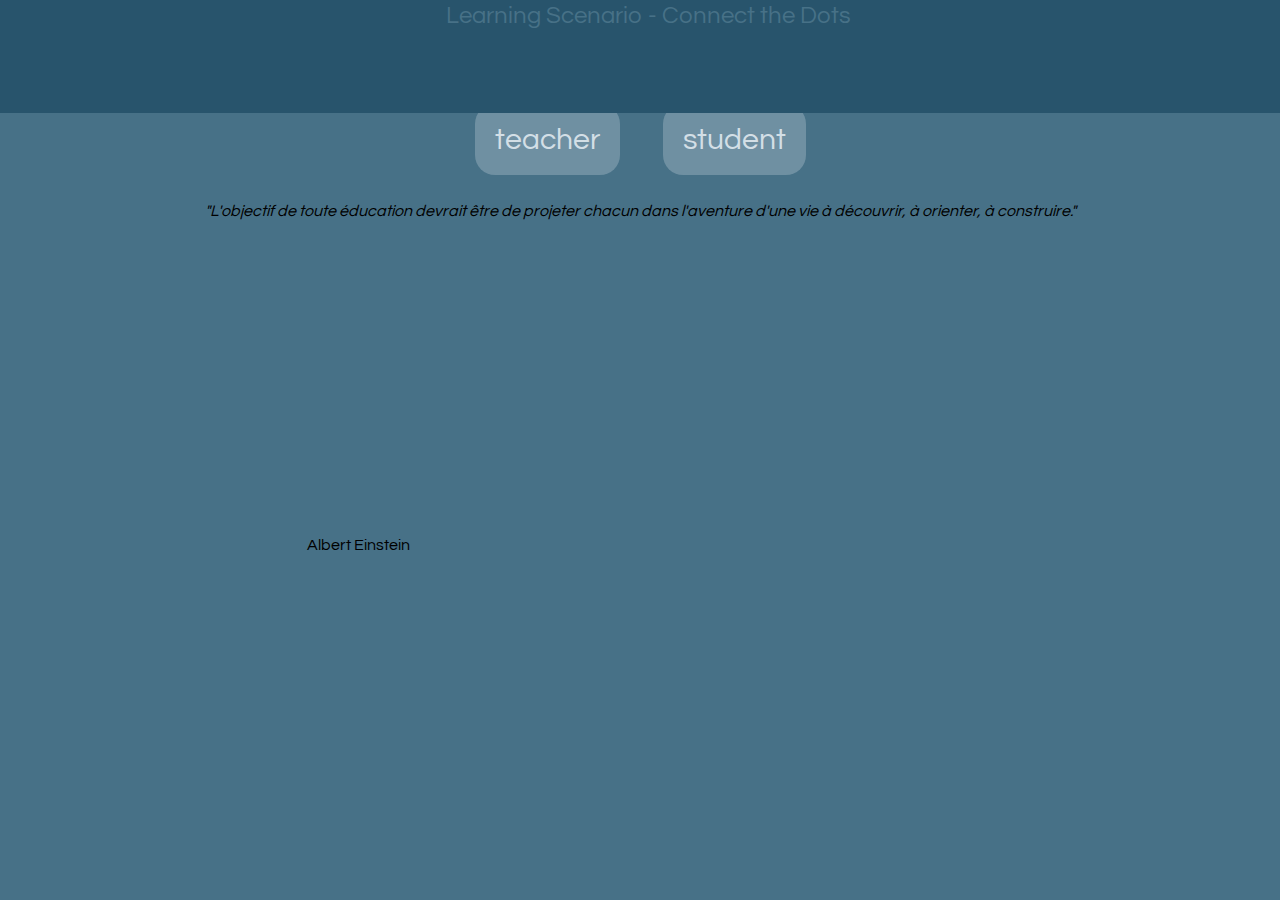
<file: index.html>
<!--  -->
<!DOCTYPE html>
<html>
<head>
<title>Title of the document</title>
<link href="css/scenario.css" rel="stylesheet" />
<link href='http://fonts.googleapis.com/css?family=Questrial' rel='stylesheet' type='text/css'>
<script src="https://ajax.googleapis.com/ajax/libs/jquery/2.1.3/jquery.min.js"></script>
   
</head>

<body>
<div class="headingMAIN">
Learning Scenario - Connect the Dots
</div>

<div class="contentMAIN">


<p>

<a class="bigbutt" href="teacher1.html">teacher</a>
<a class="bigbutt" href="student_frontpage.html">student</a>
</p>

<br>

<p><em>"L'objectif de toute éducation devrait être de projeter chacun dans l'aventure d'une vie à découvrir, à orienter, à construire."</em></p>
Albert Einstein

<iframe width="560" height="315" src="https://www.youtube.com/embed/ao-ObUMB7mk" frameborder="0" allowfullscreen></iframe>
</div>

</body>



</html>
</file>
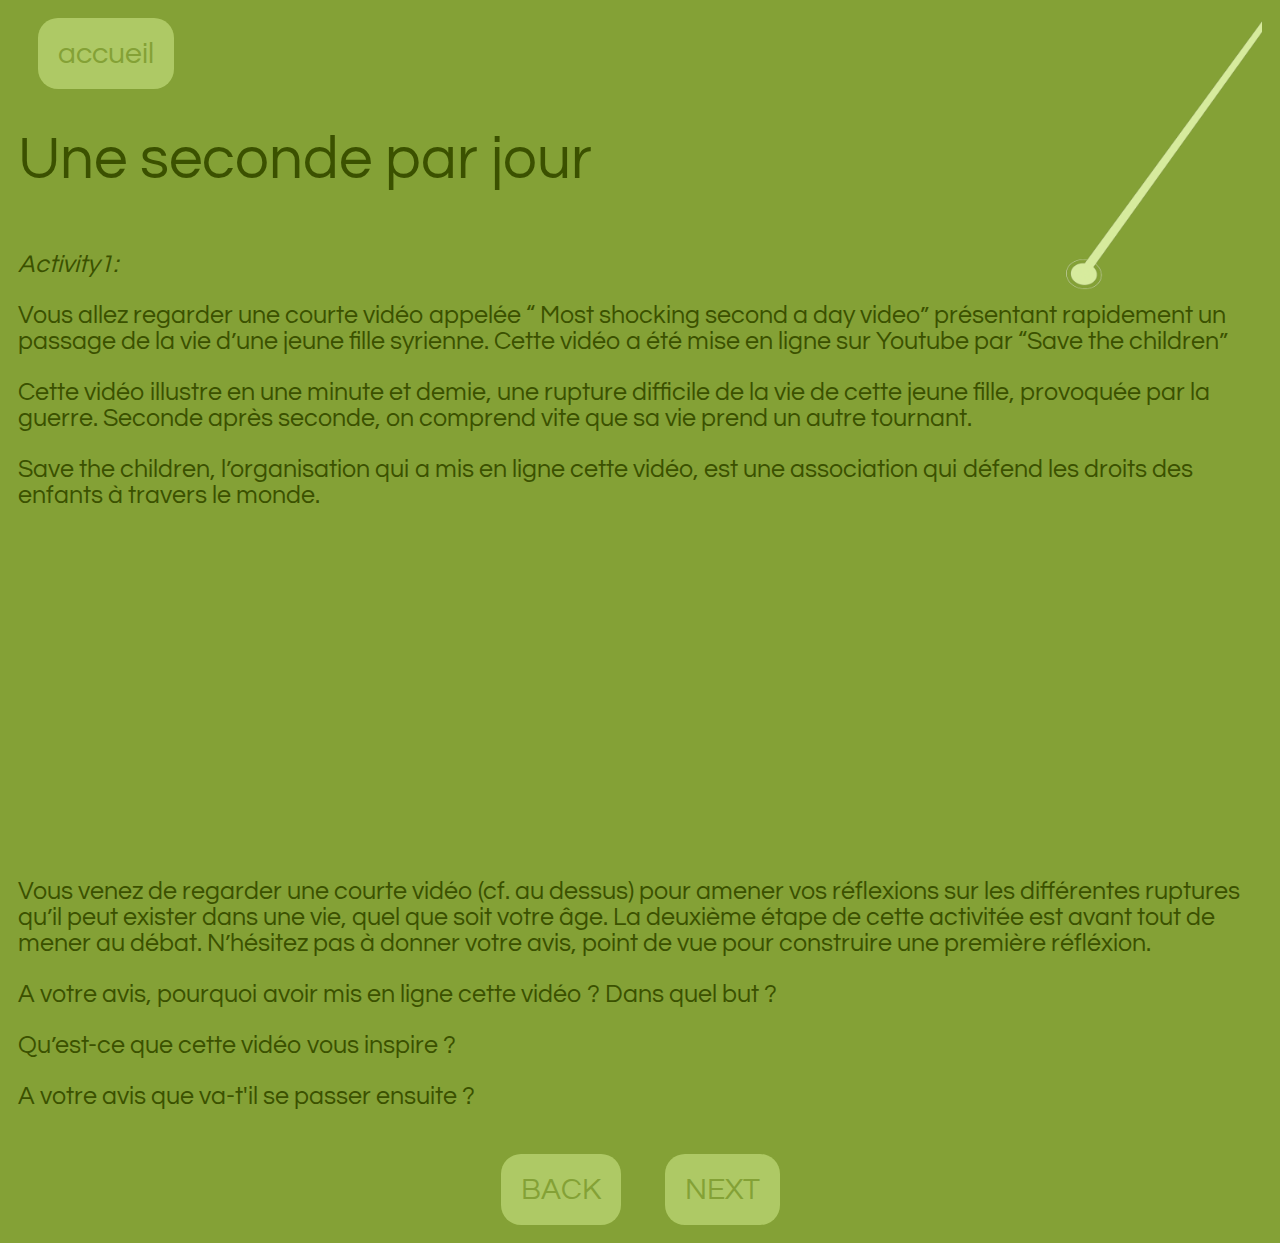
<file: activity1.html>
<!-- FRONT PAGE -->
<!DOCTYPE html>
<html>
<head>
<title>Student front page</title>
<link href="css/student.css" rel="stylesheet" />
<link href='http://fonts.googleapis.com/css?family=Questrial' rel='stylesheet' type='text/css'>
<script src="https://ajax.googleapis.com/ajax/libs/jquery/2.1.3/jquery.min.js"></script>
   
</head>

<body>
<img style="float:right;" src="img/Visu_3.png" alt="" width="200" /></p>
<a class="mybutt" href="student_frontpage.html">accueil</a>

<div class="content2">
<p style="font-size:60px;">Une seconde par jour</p>

<p><em>Activity1: </em><p>
<p>Vous allez regarder une courte vidéo appelée “ Most shocking second a day video” présentant rapidement un passage de la vie d’une jeune fille syrienne. Cette vidéo a été mise en ligne sur Youtube par “Save the children”</p>

<p>Cette vidéo illustre en une minute et demie, une rupture difficile de la vie de cette jeune fille, provoquée par la guerre. 
Seconde après seconde, on comprend vite que sa vie prend un autre tournant. </p>

<p>Save the children, l’organisation qui a mis en ligne cette vidéo, est une association qui défend les droits des enfants à travers le monde.</p> 

<div class="film">
<iframe width="560" height="315" src="https://www.youtube.com/embed/RBQ-IoHfimQ" frameborder="0" allowfullscreen></iframe>
</div>

<p>Vous venez de regarder une courte vidéo (cf. au dessus) pour amener vos réflexions sur les différentes ruptures qu’il peut exister dans une vie, quel que soit votre âge. La deuxième étape de cette activitée est avant tout de mener au débat. N’hésitez pas à donner votre avis, point de vue pour construire une première réfléxion. </p>

<p>A votre avis, pourquoi avoir mis en ligne cette vidéo ? Dans quel but ?</p> 

<p>Qu’est-ce que cette vidéo vous inspire ? </p>

<p>A votre avis que va-t'il se passer ensuite ? </p>
</div>
<br>
<p style="text-align:center;">
<a class="mybutt" href="student_frontpage.html">BACK</a>
<a class="mybutt" href="activity2.html">NEXT</a>
</p>

</body>



</html>
</file>
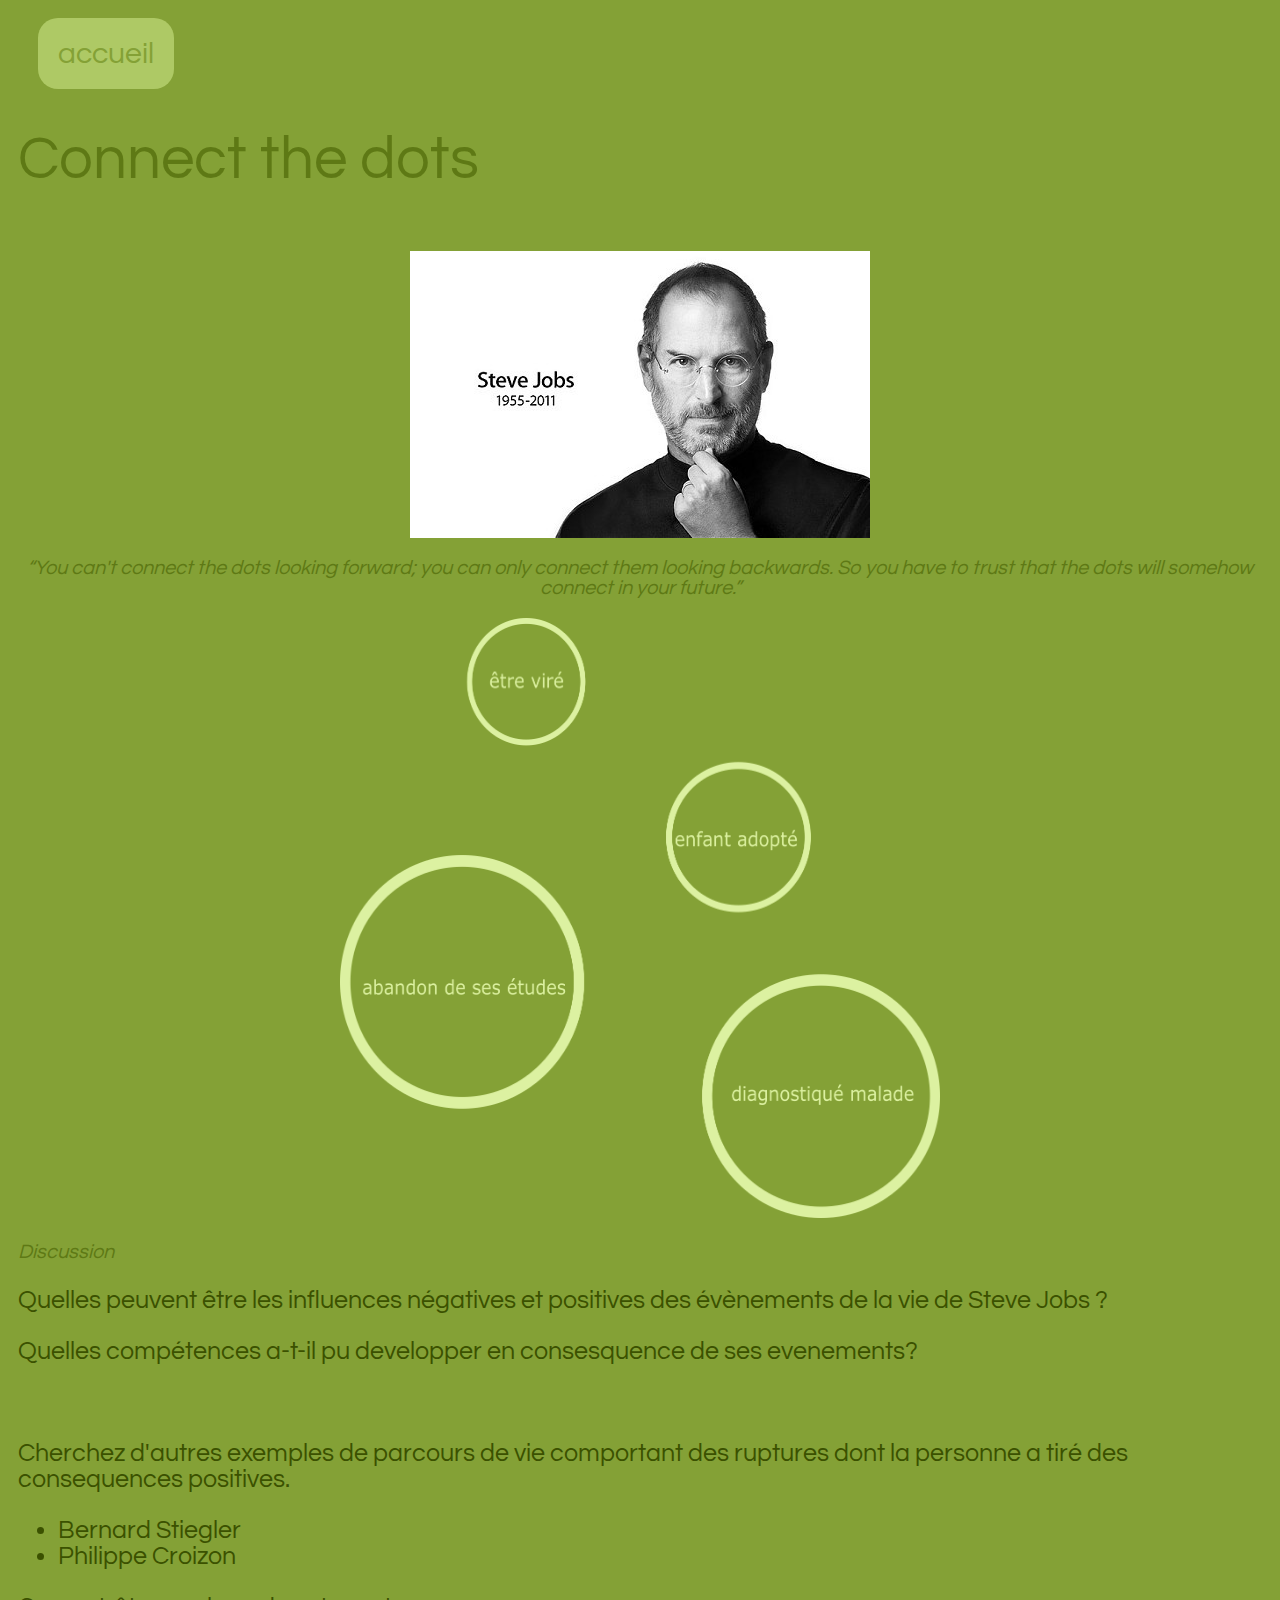
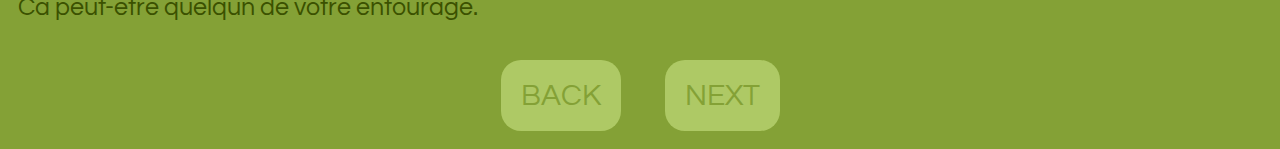
<file: activity2.html>
<!-- FRONT PAGE -->
<!DOCTYPE html>
<html>
<head>
<title>Student front page</title>
<link href="css/student.css" rel="stylesheet" />
<link href='http://fonts.googleapis.com/css?family=Questrial' rel='stylesheet' type='text/css'>
<script src="https://ajax.googleapis.com/ajax/libs/jquery/2.1.3/jquery.min.js"></script>
   
</head>

<body>
<br>
<a class="mybutt" href="student_frontpage.html">accueil</a>
<br>
<p style="font-size:60px;">Connect the dots</p>

<p><img style="display: block; margin-left: auto; margin-right: auto;" src="img/jobs.jpg" alt="stave jobs" width="460" height="287" /></p>
<p style="text-align: center;"><em>&ldquo;You can't connect the dots looking forward; you can only connect them looking backwards. So you have to trust that the dots will somehow connect in your future.&rdquo;</em></p>

<p style="text-align: center;"><img src="img/dots.png" alt="" width="600" height="600" /></p>


<p><em>Discussion</em></p>
<div class="content2">
<p>Quelles peuvent être les influences négatives et positives des évènements de la vie de Steve Jobs ? </p> 
<p>Quelles compétences a-t-il pu developper en consesquence de ses evenements?</p>
<br>
<p>Cherchez d'autres exemples de parcours de vie comportant des ruptures dont la personne a tiré des consequences positives.</p>

<ul>
<li style="text-align: left;">Bernard Stiegler</li>
<li style="text-align: left;">Philippe Croizon</li>
</ul>

Ca peut-être quelqun de votre entourage.

</div>

<br>

<br>
<p style="text-align:center;">
<a class="mybutt" href="activity1.html">BACK</a>
<a class="mybutt" href="activity3.html">NEXT</a>
</p>

</body>



</html>
</file>
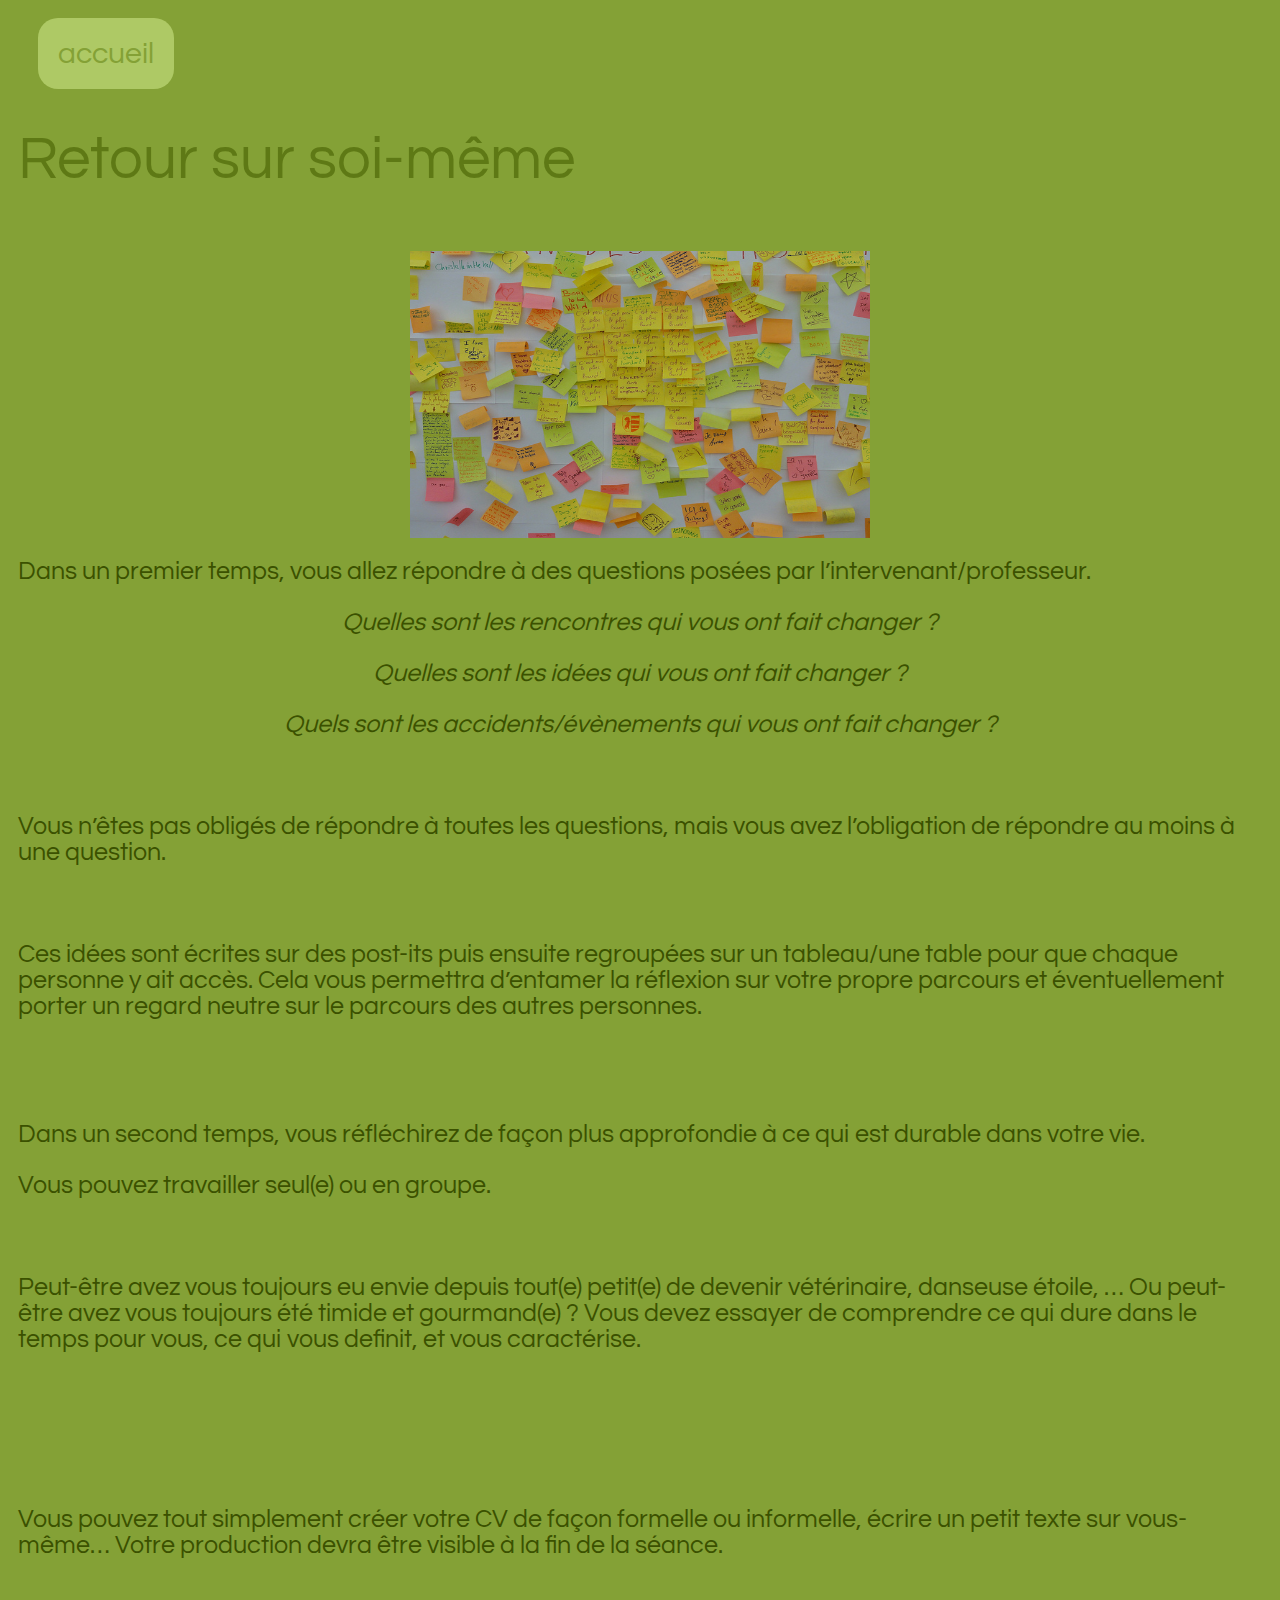
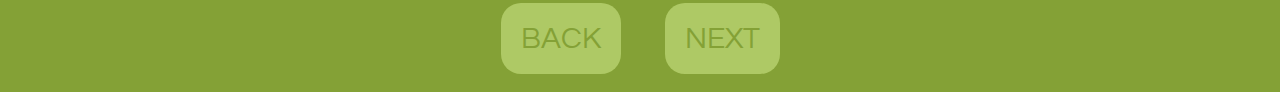
<file: activity3.html>
<!-- FRONT PAGE -->
<!DOCTYPE html>
<html>
<head>
<title>Student front page</title>
<link href="css/student.css" rel="stylesheet" />
<link href='http://fonts.googleapis.com/css?family=Questrial' rel='stylesheet' type='text/css'>
<script src="https://ajax.googleapis.com/ajax/libs/jquery/2.1.3/jquery.min.js"></script>
   
</head>

<body>
<br>
<a class="mybutt" href="student_frontpage.html">accueil</a>
<br>

<p style="font-size:60px;">Retour sur soi-même</p>

<img style="display: block; margin-left: auto; margin-right: auto;" src="img/post.jpg" alt="stave jobs" width="460" height="287" /></p>

<div class="content2"

<p><span style="font-weight: 400;">Dans un premier temps, vous allez r&eacute;pondre &agrave; des questions pos&eacute;es par l&rsquo;intervenant/professeur. </span></p>
<p style="text-align: center;"><em><span style="font-weight: 400;">Quelles sont les rencontres qui vous ont fait changer ? </span></em></p>
<p style="text-align: center;"><em><span style="font-weight: 400;">Quelles sont les id&eacute;es qui vous ont fait changer ? </span></em></p>
<p style="text-align: center;"><em><span style="font-weight: 400;">Quels sont les accidents/&eacute;v&egrave;nements qui vous ont fait changer ?</span></em></p>
<p>&nbsp;</p>
<p><span style="font-weight: 400;">Vous n&rsquo;&ecirc;tes pas oblig&eacute;s de r&eacute;pondre &agrave; toutes les questions, mais vous avez l&rsquo;obligation de r&eacute;pondre au moins &agrave; une question. </span></p>
<p>&nbsp;</p>
<p><span style="font-weight: 400;">Ces id&eacute;es sont &eacute;crites sur des post-its puis ensuite regroup&eacute;es sur un tableau/une table pour que chaque personne y ait acc&egrave;s. Cela vous permettra d&rsquo;entamer la r&eacute;flexion sur votre propre parcours et &eacute;ventuellement porter un regard neutre sur le parcours des autres personnes. </span></p>
<p><br /><br /></p>
<p><span style="font-weight: 400;">Dans un second temps, vous réfléchirez de fa&ccedil;on plus approfondie &agrave; ce qui est durable dans votre vie. </span></p>
<p><span style="font-weight: 400;">Vous pouvez travailler seul(e) ou en groupe.</span></p>
<p>&nbsp;</p>
<p><span style="font-weight: 400;">Peut-&ecirc;tre avez vous toujours eu envie depuis tout(e) petit(e) de devenir v&eacute;t&eacute;rinaire, danseuse &eacute;toile, &hellip; Ou peut-&ecirc;tre avez vous toujours &eacute;t&eacute; timide et gourmand(e) ? Vous devez essayer de comprendre ce qui dure dans le temps pour vous, ce qui vous definit, et vous caract&eacute;rise. </span></p>
<p><br /><br /><br /><br /></p>
<p><span style="font-weight: 400;">Vous pouvez tout simplement cr&eacute;er votre CV de fa&ccedil;on formelle ou informelle, &eacute;crire un petit texte sur vous-m&ecirc;me&hellip; Votre production devra &ecirc;tre visible &agrave; la fin de la s&eacute;ance. </span></p>

</div>

<br>
<p style="text-align:center;">
<a class="mybutt" href="activity2.html">BACK</a>
<a class="mybutt" href="activity4.html">NEXT</a>
</p>

</body>



</html>
</file>
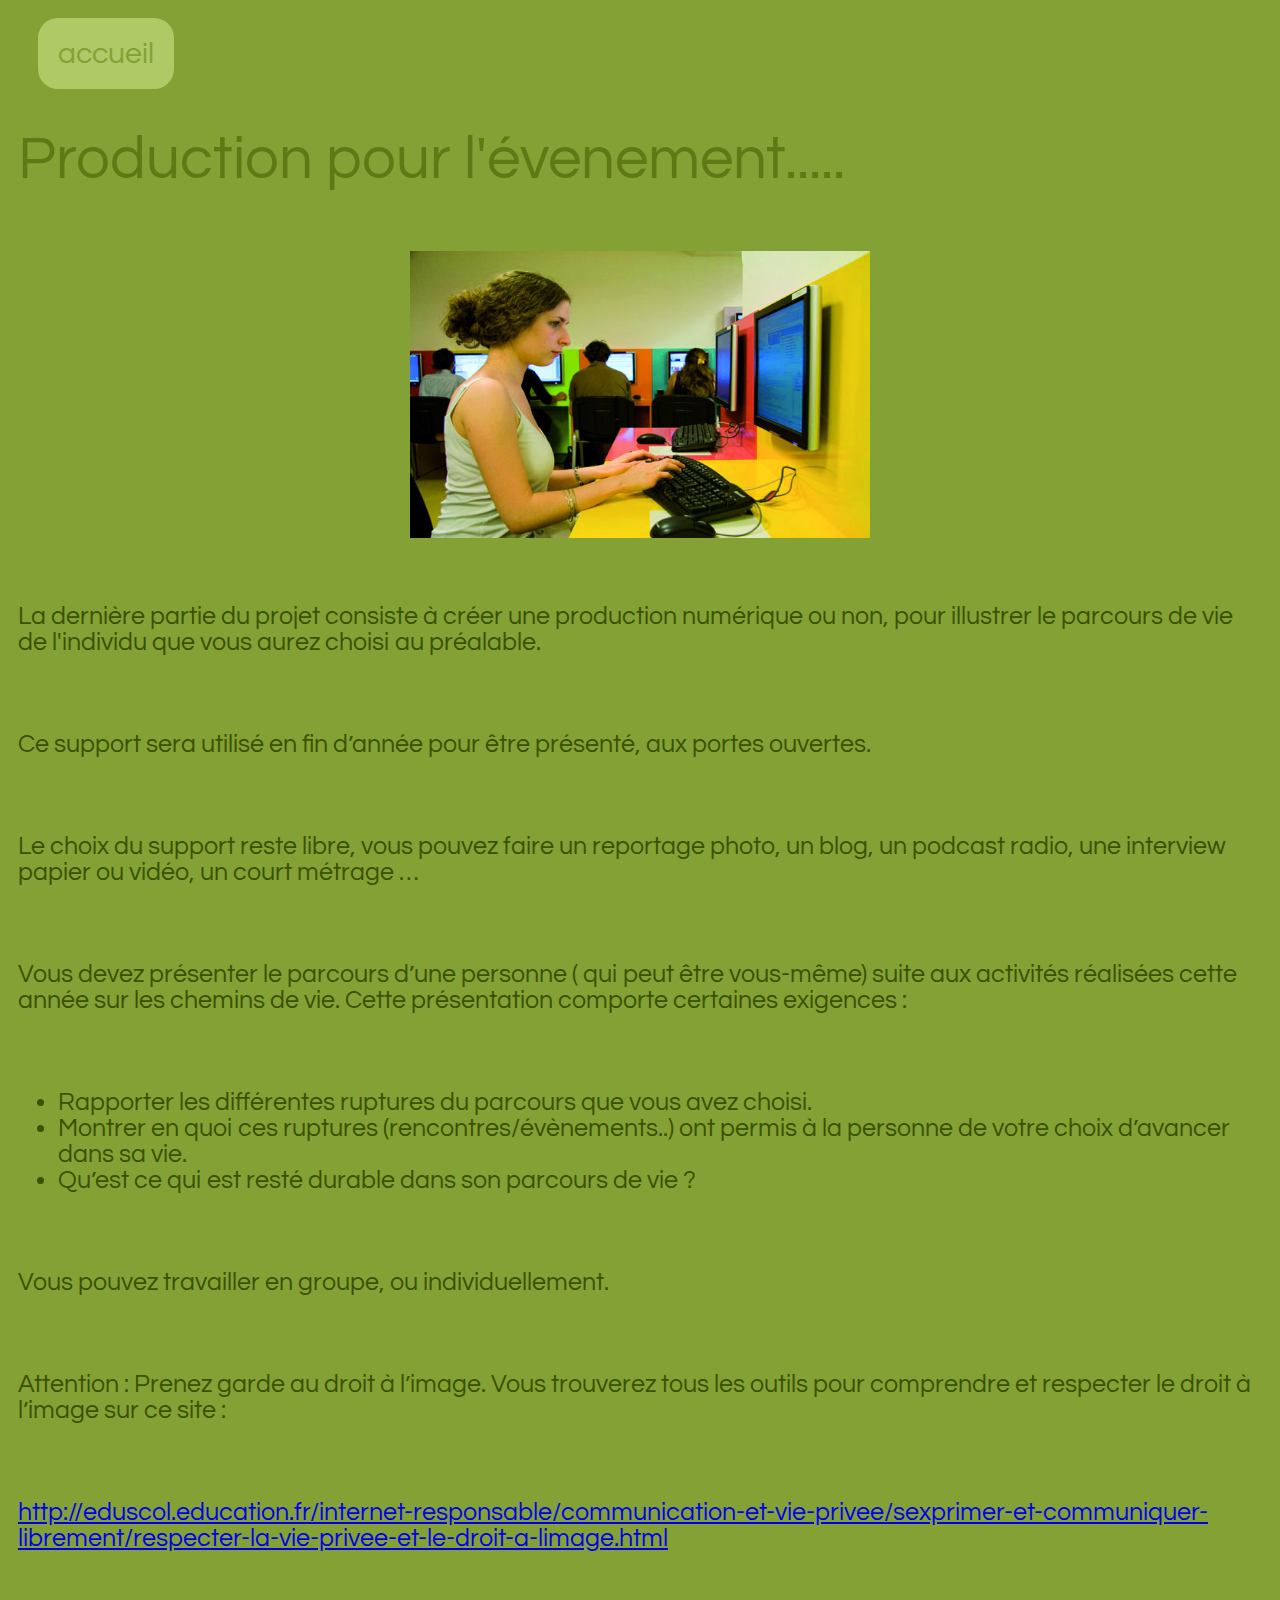
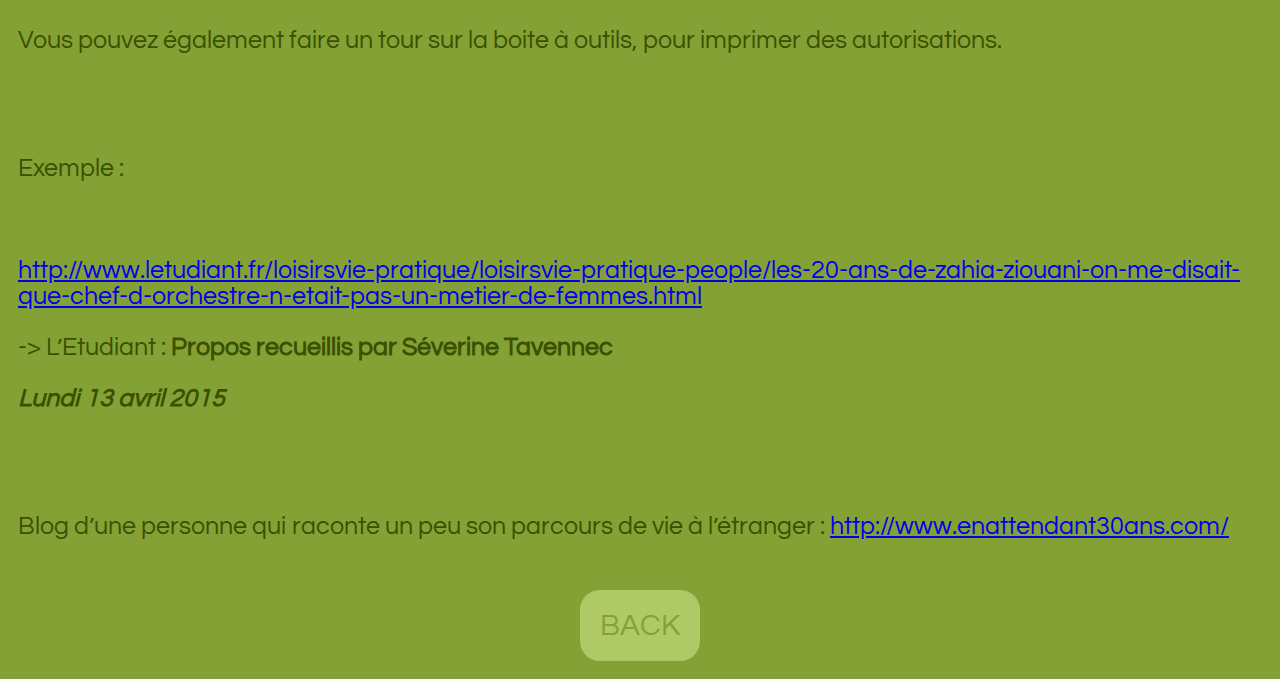
<file: activity4.html>
<!-- FRONT PAGE -->
<!DOCTYPE html>
<html>
<head>
<title>Student front page</title>
<link href="css/student.css" rel="stylesheet" />
<link href='http://fonts.googleapis.com/css?family=Questrial' rel='stylesheet' type='text/css'>
<script src="https://ajax.googleapis.com/ajax/libs/jquery/2.1.3/jquery.min.js"></script>
   
</head>

<body>
<br>
<a class="mybutt" href="student_frontpage.html">accueil</a>
<br>

<p style="font-size:60px;">Production pour l'évenement.....</p>

<img style="display: block; margin-left: auto; margin-right: auto;" src="img/student.jpg" alt="stave jobs" width="460" height="287" /></p>


<br>
<div class="content2">
<p><span style="font-weight: 400;">La derni&egrave;re partie du projet consiste &agrave; cr&eacute;er une production num&eacute;rique ou non, pour illustrer le parcours de vie de l'individu que vous aurez choisi au pr&eacute;alable. </span></p>
<p>&nbsp;</p>
<p><span style="font-weight: 400;">Ce support sera utilis&eacute; en fin d&rsquo;ann&eacute;e pour &ecirc;tre pr&eacute;sent&eacute;, aux portes ouvertes. </span></p>
<p>&nbsp;</p>
<p><span style="font-weight: 400;">Le choix du support reste libre, vous pouvez faire un reportage photo, un blog, un podcast radio, une interview papier ou vid&eacute;o, un court m&eacute;trage &hellip; </span></p>
<p>&nbsp;</p>
<p><span style="font-weight: 400;">Vous devez pr&eacute;senter le parcours d&rsquo;une personne ( qui peut &ecirc;tre vous-m&ecirc;me) suite aux activit&eacute;s r&eacute;alis&eacute;es cette ann&eacute;e sur les chemins de vie. Cette pr&eacute;sentation comporte certaines exigences : </span></p>
<p>&nbsp;</p>
<ul>
<li style="font-weight: 400;"><span style="font-weight: 400;">Rapporter les diff&eacute;rentes ruptures du parcours que vous avez choisi.</span></li>
<li style="font-weight: 400;"><span style="font-weight: 400;">Montrer en quoi ces ruptures (rencontres/&eacute;v&egrave;nements..) ont permis &agrave; la personne de votre choix d&rsquo;avancer dans sa vie. </span></li>
<li style="font-weight: 400;"><span style="font-weight: 400;">Qu&rsquo;est ce qui est rest&eacute; durable dans son parcours de vie ? </span></li>
</ul>
<p>&nbsp;</p>
<p><span style="font-weight: 400;">Vous pouvez travailler en groupe, ou individuellement. </span></p>
<p>&nbsp;</p>
<p><span style="font-weight: 400;">Attention : Prenez garde au droit &agrave; l&rsquo;image. Vous trouverez tous les outils pour comprendre et respecter le droit &agrave; l&rsquo;image sur ce site : </span></p>
<p>&nbsp;</p>
<p><a href="http://eduscol.education.fr/internet-responsable/communication-et-vie-privee/sexprimer-et-communiquer-librement/respecter-la-vie-privee-et-le-droit-a-limage.html"><span style="font-weight: 400;">http://eduscol.education.fr/internet-responsable/communication-et-vie-privee/sexprimer-et-communiquer-librement/respecter-la-vie-privee-et-le-droit-a-limage.html</span></a></p>
<p>&nbsp;</p>
<p><span style="font-weight: 400;">Vous pouvez &eacute;galement faire un tour sur la boite &agrave; outils, pour imprimer des autorisations. </span></p>
<p><br /><br /></p>
<p><span style="font-weight: 400;">Exemple : </span></p>
<p>&nbsp;</p>
<p><a href="http://www.letudiant.fr/loisirsvie-pratique/loisirsvie-pratique-people/les-20-ans-de-zahia-ziouani-on-me-disait-que-chef-d-orchestre-n-etait-pas-un-metier-de-femmes.html"><span style="font-weight: 400;">http://www.letudiant.fr/loisirsvie-pratique/loisirsvie-pratique-people/les-20-ans-de-zahia-ziouani-on-me-disait-que-chef-d-orchestre-n-etait-pas-un-metier-de-femmes.html</span></a></p>
<p><span style="font-weight: 400;">-&gt; L&rsquo;Etudiant : </span><strong>Propos recueillis par S&eacute;verine Tavennec</strong></p>
<p><strong><em>Lundi 13 avril 2015</em></strong></p>
<p><br /><br /></p>
<p><span style="font-weight: 400;">Blog d&rsquo;une personne qui raconte un peu son parcours de vie &agrave; l&rsquo;&eacute;tranger : </span><a href="http://www.enattendant30ans.com/"><span style="font-weight: 400;">http://www.enattendant30ans.com/</span></a></p>


<br>
</div>
<p style="text-align:center;">
<a class="mybutt" href="activity3.html">BACK</a>

</p>

</body>



</html>
</file>
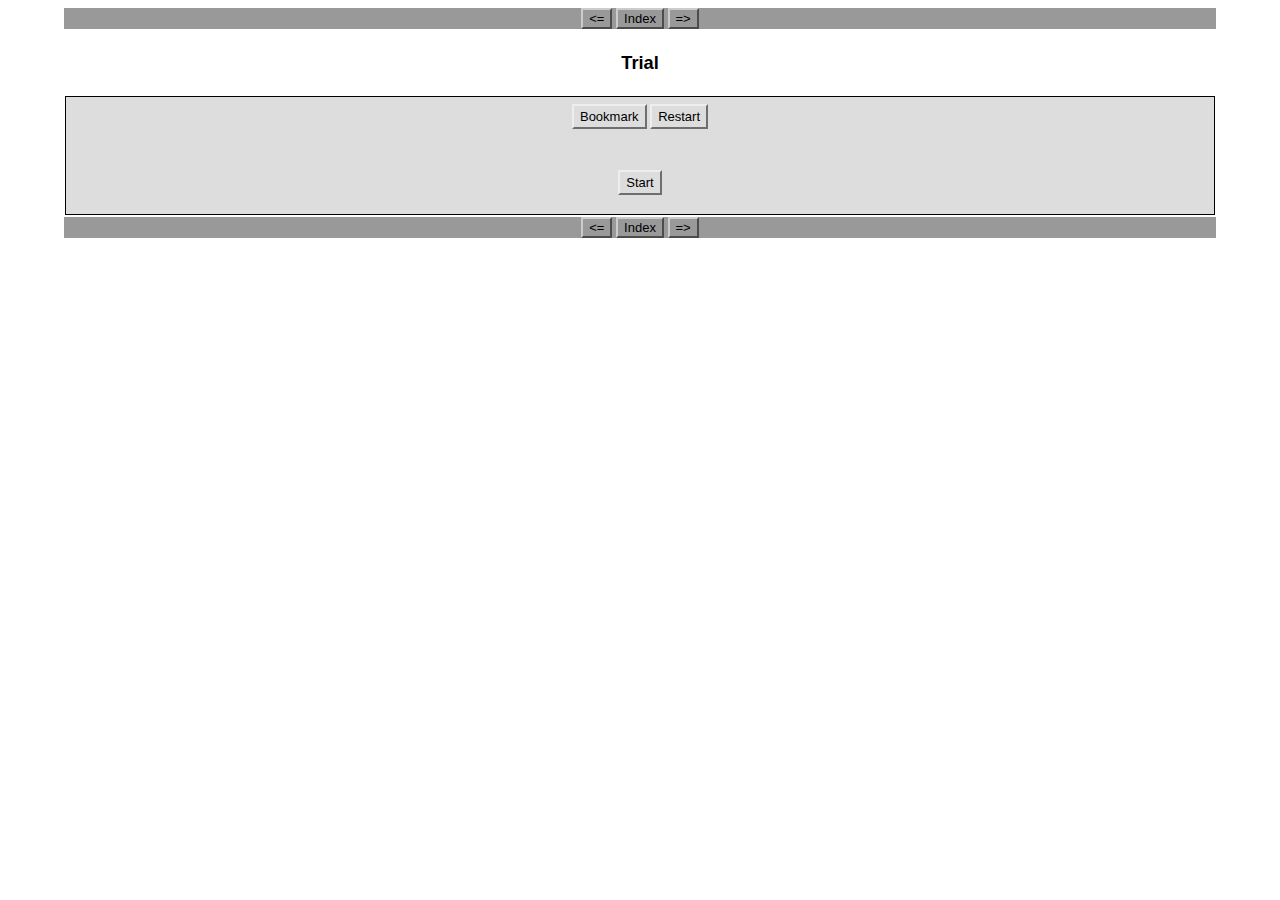
<file: quandrytrial.htm>
<!DOCTYPE html PUBLIC "-//W3C//DTD XHTML 1.1//EN" "xhtml11.dtd">
       <html xmlns="http://www.w3.org/1999/xhtml"
             xml:lang="en"><head><meta name="author" content="Created with Quandary by Half-Baked Software, registered to vicky."></meta><meta name="keywords" content="Quandary, Hot Potatoes, Half-Baked Software, Windows, University of Victoria"></meta>

<!-- This is the core XHTML code which is used to build the exercise page. -->

<link rel="schema.DC" href="http://purl.org/dc/elements/1.1/" />
<meta name="DC:Creator" content="vicky" />
<meta name="DC:Title" content="Trial" />


<meta http-equiv="Content-Type" content="text/html; charset=iso-8859-1" /> 

<title>
Trial
</title>

<!-- Made with executable version 2.4 Release 2 Build 1 -->

<style type="text/css">


/* This is the CSS stylesheet used in the exercise. */
/* Elements in square brackets are replaced by data based on configuration settings when the exercise is built. */


body{
	font-family: Geneva,Arial,sans-serif;
	background-color: #ffffff;
	color: #000000;
 
	margin-right: 5%;
	margin-left: 5%;
	font-size: small;
}

p{
	text-align: left;
	margin: 0px;
}

div,span,td{
	color: #000000;
}

div.Titles{
	padding: 0.5em;
	text-align: center;
	color: #000000;
}

button{
	display: inline;
	font-size: 100%; /* Required to make IE scale button caption text size! */
}

.ExerciseTitle{
	font-size: 140%;
	color: #000000;
}

div#Timer{
	padding: 0.3em;
	margin-left: auto;
	margin-right: auto;
	text-align: center;
}

span#TimerText{
	padding: 0.3em;
	border-width: 1px;
	border-style: solid;
	font-weight: bold;
	display: none;
}

div.ControlButtons{
	text-align: center;
}

.Instructions{
	margin-top: 1em;
}

.DecisionPointTitle{

}

.DecisionPointText{
	text-align: left;
	margin: auto;
}

td#AssetDisplay{
	display: none;
}

div.Assets{
	margin: 20px;
}

table.AssetTable{
	border-width: 3px;
	border-style: double;
	border-color: #000000;
	padding: 0.3em;
}

table.AssetTable th{
	background-color: #000000;
	color: #dddddd;
	padding: 0.3em;
}

div.LinkList{
	margin-top: 10px;
}

table.LinkTable{
	margin-left: auto;
	margin-right: auto;
	text-align: left;
}

.FeedbackText{
	color: #000000;
}

table.DPTable{
	margin-left: auto;
	margin-right: auto;
	border-width: 0px;
	padding: 10px;
	vertical-align: top;
}

div.Feedback {
	background-color: #ffffff;
	left: 33%;
	width: 34%;
	top: 33%;
	z-index: 1;
	border-style: solid;
	border-width: 1px;
	padding: 5px;
	text-align: center;
	color: #000000;
	position: absolute;
	display: none;
}

div.DecisionPoint{
	background-color: #dddddd;
	text-align: center;
	color: #000000;
	padding: 0.5em;
	border-style: solid;
	border-width: 1px 1px 1px 1px;
	border-color: #000000;
	margin: 1px;
}

.FuncButton {
	text-align: center;
	border-style: solid;

	border-left-color: #eeeeee;
	border-top-color: #eeeeee;
	border-right-color: #6e6e6e;
	border-bottom-color: #6e6e6e;
	color: #000000;
	background-color: #dddddd;

	border-width: 2px;
	padding: 3px 6px 3px 6px;
	cursor: pointer;
}

.FuncButtonUp {
	color: #dddddd;
	text-align: center;
	border-style: solid;

	border-left-color: #eeeeee;
	border-top-color: #eeeeee;
	border-right-color: #6e6e6e;
	border-bottom-color: #6e6e6e;

	background-color: #000000;
	color: #dddddd;
	border-width: 2px;
	padding: 3px 6px 3px 6px;
	cursor: pointer;
}

.FuncButtonDown {
	color: #dddddd;
	text-align: center;
	border-style: solid;

	border-left-color: #6e6e6e;
	border-top-color: #6e6e6e;
	border-right-color: #eeeeee;
	border-bottom-color: #eeeeee;
	background-color: #000000;
	color: #dddddd;

	border-width: 2px;
	padding: 3px 6px 3px 6px;
	cursor: pointer;
}

/*BeginNavBarStyle*/

div.NavButtonBar{
	background-color: #999999;
	text-align: center;
	margin: 2px 0px 2px 0px;
	clear: both;
}

.NavButton {
	border-style: solid;
	
	border-left-color: #cccccc;
	border-top-color: #cccccc;
	border-right-color: #4c4c4c;
	border-bottom-color: #4c4c4c;
	background-color: #999999;
	color: #000000;

	border-width: 2px;
	cursor: pointer;	
}

.NavButtonUp {
	border-style: solid;

	border-left-color: #cccccc;
	border-top-color: #cccccc;
	border-right-color: #4c4c4c;
	border-bottom-color: #4c4c4c;
	color: #999999;
	background-color: #000000;

	border-width: 2px;
	cursor: pointer;	
}

.NavButtonDown {
	border-style: solid;

	border-left-color: #4c4c4c;
	border-top-color: #4c4c4c;
	border-right-color: #cccccc;
	border-bottom-color: #cccccc;
	color: #999999;
	background-color: #000000;

	border-width: 2px;
	cursor: pointer;	
}

a{
	color: #0000cc;
}

a:visited{
	color: #0000ff;
}

a:hover{
	color: #0000cc;
}


</style>

<!-- The following insertion allows you to add your own code directly to this head tag from the configuration screen -->



<script type="text/javascript">

//<![CDATA[

<!--


function Client(){
//if not a DOM browser, hopeless
	this.min = false; if (document.getElementById){this.min = true;};

	this.ua = navigator.userAgent;
	this.name = navigator.appName;
	this.ver = navigator.appVersion;  

//Get data about the browser
	this.mac = (this.ver.indexOf('Mac') != -1);
	this.win = (this.ver.indexOf('Windows') != -1);

//Look for Gecko
	this.gecko = (this.ua.indexOf('Gecko') > 1);
	if (this.gecko){
		this.geckoVer = parseInt(this.ua.substring(this.ua.indexOf('Gecko')+6, this.ua.length));
//		if (this.geckoVer < 20020000){this.min = false;}
	}
	
//Look for Firebird
	this.firebird = (this.ua.indexOf('Firebird') > 1);
	
//Look for Safari
	this.safari = (this.ua.indexOf('Safari') > 1);
	if (this.safari){
		this.gecko = false;
	}
	
//Look for IE
	this.ie = (this.ua.indexOf('MSIE') > 0);
	if (this.ie){
		this.ieVer = parseFloat(this.ua.substring(this.ua.indexOf('MSIE')+5, this.ua.length));
		if (this.ieVer < 5.5){this.min = false;}
	}
	
//Look for Opera
	this.opera = (this.ua.indexOf('Opera') > 0);
	if (this.opera){
		this.operaVer = parseFloat(this.ua.substring(this.ua.indexOf('Opera')+6, this.ua.length));
		if (this.operaVer < 7.04){this.min = false;}
	}
	if (this.min == false){
//		alert('Your browser may not be able to handle this page.');
	}
	
//Special case for the horrible ie5mac
	this.ie5mac = (this.ie&&this.mac&&(this.ieVer<6));
}

var C = new Client();

//for (prop in C){
//	alert(prop + ': ' + C[prop]);
//}



//CODE FOR HANDLING NAV BUTTONS AND FUNCTION BUTTONS

//[strNavBarJS]
function NavBtnOver(Btn){
	if (Btn.className != 'NavButtonDown'){Btn.className = 'NavButtonUp';}
}

function NavBtnOut(Btn){
	Btn.className = 'NavButton';
}

function NavBtnDown(Btn){
	Btn.className = 'NavButtonDown';
}
//[/strNavBarJS]

function FuncBtnOver(Btn){
	if (Btn.className != 'FuncButtonDown'){Btn.className = 'FuncButtonUp';}
}

function FuncBtnOut(Btn){
	Btn.className = 'FuncButton';
}

function FuncBtnDown(Btn){
	Btn.className = 'FuncButtonDown';
}

function FocusAButton(){
	if (document.getElementById('CheckButton1') != null){
		document.getElementById('CheckButton1').focus();
	}
	else{
		if (document.getElementById('CheckButton2') != null){
			document.getElementById('CheckButton2').focus();
		}
		else{
			document.getElementsByTagName('button')[0].focus();
		}
	}
}




//CODE FOR HANDLING DISPLAY OF POPUP FEEDBACK BOX

var topZ = 1000;

function ShowMessage(Feedback){
	var Output = Feedback + '<br /><br />';
	document.getElementById('FeedbackContent').innerHTML = Output;
	var FDiv = document.getElementById('FeedbackDiv');
	topZ++;
	FDiv.style.zIndex = topZ;
	FDiv.style.top = TopSettingWithScrollOffset(30) + 'px';

	FDiv.style.display = 'block';

	ShowElements(false, 'input');
	ShowElements(false, 'select');
	ShowElements(false, 'object');
	ShowElements(true, 'object', 'FeedbackContent');

//Focus the OK button
	setTimeout("document.getElementById('FeedbackOKButton').focus()", 50);
	
//[inclPreloadImages]
//	RefreshImages();
//[/inclPreloadImages]
}

function ShowElements(Show, TagName, ContainerToReverse){
// added third argument to allow objects in the feedback box to appear
//IE bug -- hide all the form elements that will show through the popup
//FF on Mac bug : doesn't redisplay objects whose visibility is set to visible
//unless the object's display property is changed

	//get container object (by Id passed in, or use document otherwise)
	TopNode = document.getElementById(ContainerToReverse);
	var Els;
	if (TopNode != null) {
		Els = TopNode.getElementsByTagName(TagName);
	} else {
		Els = document.getElementsByTagName(TagName);
	}

	for (var i=0; i<Els.length; i++){
		if (TagName == "object") {
			//manipulate object elements in all browsers
			if (Show == true){
				Els[i].style.visibility = 'visible';
				//get Mac FireFox to manipulate display, to force screen redraw
				if (C.mac && C.gecko) {Els[i].style.display = '';}
			}
			else{
				Els[i].style.visibility = 'hidden';
				if (C.mac && C.gecko) {Els[i].style.display = 'none';}
			}
		} 
		else {
			// tagName is either input or select (that is, Form Elements)
			// ie6 has a problem with Form elements, so manipulate those
			if (C.ie) {
				if (C.ieVer < 7) {
					if (Show == true){
						Els[i].style.visibility = 'visible';
					}
					else{
						Els[i].style.visibility = 'hidden';
					}
				}
			}
		}
	}
}



function HideFeedback(){
	document.getElementById('FeedbackDiv').style.display = 'none';
	ShowElements(true, 'input');
	ShowElements(true, 'select');
	ShowElements(true, 'object');
	if (Finished == true){
		Finish();
	}
}





//This is the JavaScript code needed to make the exercise function

//USING USER-DEFINED STRINGS:
//If you are using the user-defined strings on the Custom tab of the Config screen, 
//make sure the strings are correctly escaped for use in JavaScript.



//CODE FOR ASSETS AND ASSET BASKETS

//ASSETS SECTION
function Asset(ID, Name, InitVal, DecPlace, ShowDuring, ShowEnd, ShowCount, CurrVal, Parent){
	this.ID = ID;
	this.Name=Name;
	this.InitVal=InitVal;
	this.DecPlace=DecPlace;
	this.ShowDuring=ShowDuring;
	this.ShowEnd=ShowEnd;
	this.ShowCount=ShowCount;
	this.CurrVal=CurrVal;
	this.Parent = Parent;
}

function AssetGetCurrValString(){
	var Num = this.CurrVal;
	if (this.DecPlace > 0){
		for (var i=0; i<this.DecPlace; i++){Num /= 10;}
	}
	var Result = Num.toString();
	if (this.DecPlace > 0){
		var DecLoc = Result.indexOf('.');
		if (DecLoc < 0){Result += '.';}
//Add leading zeros if required
		while (((Result.length-1) - Result.indexOf('.'))<this.DecPlace){Result += '0';} 
//Truncate trailing places if required
		while (((Result.length-1) - Result.indexOf('.'))>this.DecPlace){Result = Result.substring(0, Result.length-1);}
	}
	return Result;
}
Asset.prototype.GetCurrValString=AssetGetCurrValString;

function AssetGetCurrValFloat(){
	var Num = this.CurrVal;
	if (this.DecPlace > 0){
		for (var i=0; i<this.DecPlace; i++){Num /= 10;}
	}
		return Num;
}
Asset.prototype.GetCurrValFloat=AssetGetCurrValFloat;

function AssetSetCurrValFromFloat(Num){
	if (this.DecPlace > 0){
		for (var i=0; i<this.DecPlace; i++){Num *= 10;}
	}
	this.CurrVal = Num;
}
Asset.prototype.SetCurrValFromFloat=AssetSetCurrValFromFloat;

function AssetReportCurrState(){
	return this.Name + ': ' + this.GetCurrValString();
}
Asset.prototype.ReportCurrState=AssetReportCurrState;

function AssetMeetsRequirement(ReqType, Req){
	var Result = true;
	switch(ReqType){
		case 0: break;
		case 1: Result = (this.CurrVal > Req); break;
		case 2: Result = (this.CurrVal < Req); break;
		case 3: Result = (this.CurrVal == Req); break;
//New feature for 2.1.1.0: not equal to
		case 4: Result = (this.CurrVal != Req); break;
	}
	return Result;
}
Asset.prototype.MeetsRequirement=AssetMeetsRequirement;

function AssetPerformTransaction(OperatorType, Operand){
	if ((this.Name == '_Timer_Seconds')&&(this.Parent.Active == true)){
		this.CurrVal = Seconds;
	}
	switch(OperatorType){
//Operands coming into this function should already be massaged to be at the same decimal place level as 
//the asset being manipulated; therefore +, -, and = operators can use the values directly, but *, /, % 
//and ^ transactions will have to reduce the operand to its true value by dividing it.
		case 1: this.CurrVal += Operand; break; //add
		case 2: this.CurrVal -= Operand; break; //subtract
		case 3: for (var x=0; x<this.DecPlace; x++){Operand /= 10;}this.CurrVal *= Operand; break; //multiply
		case 4: for (var x=0; x<this.DecPlace; x++){Operand /= 10;}this.CurrVal /= Operand; break; //divide
		case 5: this.CurrVal = Operand; break; //set equal to
		case 6: for (var x=0; x<this.DecPlace; x++){Operand /= 10;}this.CurrVal *= (Operand/100); break; //percentage
//Difficult case (power of); need to change the operand and the value to core values, do the calculation, then
//change the value back
		case 7: 
//Change the operand to core value
			for (var x=0; x<this.DecPlace; x++){Operand /= 10;}
//Change the asset value to core value
			var y = this.CurrVal; for (var x=0; x<this.DecPlace; x++){y /= 10;}
//Do the math
			x = y; for (var j=1; j<Operand; j++){y *= x;} 
//Raise the val again
			for (var x=0; x<this.DecPlace; x++){y *= 10;}
//Set the value
			this.CurrVal = y;
			break; 
	}
	this.CurrVal = Math.round(this.CurrVal);
	if ((this.Name == '_Timer_Seconds')&&(this.Parent.Active == true)){
		Seconds = this.CurrVal;
	}
}
Asset.prototype.PerformTransaction=AssetPerformTransaction;

function AssetCanBeShown(){
	var Result = true;
	if (IsEndPoint == true){
		switch (this.ShowEnd){
			case 0: Result = true; break;
			case 1: Result = false; break;
			case 2: Result = (this.CurrVal != 0); break;
		}
	}
	else{
		switch (this.ShowDuring){
			case 0: Result = true; break;
			case 1: Result = false; break;
			case 2: Result = (this.CurrVal != 0); break;
		}
	}
	return Result;
}
Asset.prototype.CanBeShown=AssetCanBeShown;

function Basket(AList, Active){
	this.Active = Active;
	this.Assets = new Array();
	if (AList.length > 0){
		for (var i=0; i<AList.length; i++){
			this.Assets[i] = new Asset(i, AList[i][0], AList[i][1], AList[i][2], AList[i][3], AList[i][4], A[i][5], A[i][6], this);
		}
	}
}

function BasketGetEffectiveOperand(Trans){
//The "effective operand" is the operand converted to the right decimal place level (so an operand of 
//5, which is to act on an asset with 2dps, should be converted to 500). This is especially difficult 
//when the operand is the value of another asset, since that may have its own dp setting, and the two 
//settings must be harmonized
	var Operand = 0;
	switch(Trans[2]){
//First, a fixed value (this should already be specified at the right dp level)
		case 0: Operand = Trans[3]; break;
//Second, a random value; again, this should be specified at the right dp level already)
		case 1: Operand = GetRand(Trans[3], Trans[4]); break;
//Finally, the problem case: the value of another asset. In this case, we need to find out the dp 
//settings of both the source and target asset
//First get the real value of the source asset (so 500 for an asset with 2dp would be 5)
		case 2: Operand = this.Assets[Trans[5]].GetCurrValFloat(); 
//Now multiply this up according to the dp setting of the target asset (so 5 operating on a target asset
//with dp2 would become 500)
			for (var i=0; i<this.Assets[Trans[0]].DecPlace; i++){Operand *= 10;}
			break;
	}
	return Operand;
}
Basket.prototype.GetEffectiveOperand=BasketGetEffectiveOperand;

function BasketReportCurrState(){
	if (this.Assets.length < 1){return '';}
	var Result = '';
	for (var i=0; i<this.Assets.length; i++){
		if (this.Assets[i].CanBeShown()==true){
			Result += '<tr><td style="text-align: right;">' + this.Assets[i].Name + ' </td>';
			Result += '<td style="text-align: left;"> '
			if (this.Assets[i].ShowCount==true){
				Result += '&nbsp;:&nbsp;' + this.Assets[i].GetCurrValString();
			}
			Result += ' </td></tr>';
		}
	}
	if (Result.length > 0){
		Result = '<table class="AssetTable"><tr><th colspan="2">' + strYouHave + '</th></tr>' + Result + '</table>';
	}
	return Result;
}
Basket.prototype.ReportCurrState=BasketReportCurrState;

function BasketCloneSelf(Copy, Active){
	Copy = new Basket(A, false);
	Copy.Active = Active;
	for (var i=0; i<this.Assets.length; i++){
		Copy.Assets[i].CurrVal = this.Assets[i].CurrVal;
	}
	return Copy;
}
Basket.prototype.CloneSelf=BasketCloneSelf;

function BAssetMeetsRequirement(ANum, ReqType, Req){
	return this.Assets[ANum].MeetsRequirement(ReqType, Req);
}
Basket.prototype.AssetMeetsRequirement=BAssetMeetsRequirement;

function BAssetPerformTransaction(ANum, OpType, Operand){
	this.Assets[ANum].PerformTransaction(OpType, Operand);
}
Basket.prototype.PerformTransaction=BAssetPerformTransaction;

function BGetAssetValByName(AssetName){
	var Result = 0;
	for (var i=0; i<this.Assets.length; i++){
		if (this.Assets[i].Name == AssetName){
			Result = this.Assets[i].CurrVal;
		}
	}
	return Result;
}
Basket.prototype.GetAssetValByName=BGetAssetValByName;

//VARIABLES AND INTERFACE STRINGS

var CurrBasket;
var TempBasket;
var CurrNode=0;
var strYouHave='You have: ';
var strLinkCaption='Go!';
var strFinishCaption='Go!';
var strDefaultRefusalMessage='Sorry! You can\'t do that.';
var strTimesUp = 'Your time is over!';
var strBookmarkExplanation = '';
var strExerciseComplete = 'You have reached the end of the exercise.';
var ShowImpossibleLinks=true;
var StartTime = (new Date()).toLocaleString();
var HPNStartTime = (new Date()).getTime();
var SubmissionTimeout = 30000;
var FollowingTrack = false;
var CurrTime;
var Started=false;

var IsEndPoint = false;
var Finished = false; //for compatibility with hotpot 6
var TimeOver = false;

function TransactionList(NNum, LNum){
	this.List = new Array();
	var i;
	for (i=0; i<N[NNum][4].length; i++){this.List[this.List.length] = N[NNum][4][i];}
	for (i=0; i<N[NNum][3][LNum][2].length; i++){this.List[this.List.length] = N[NNum][3][LNum][2][i];}
	for (i=0; i<N[N[NNum][3][LNum][0]][2].length; i++){this.List[this.List.length] = N[N[NNum][3][LNum][0]][2][i];}
}

function TestTransactions(NNum, LNum){
	var T = new TransactionList(NNum, LNum);
	var Result = '';
//Create a clone of the current asset basket to operate on
	var B = CurrBasket.CloneSelf(B, false);

//For each transaction
	for (var i=0; i<T.List.length; i++){
//Test the requirement
		if (B.AssetMeetsRequirement(T.List[i][0], T.List[i][7], T.List[i][6]) == true){
//If it succeeds, do the transaction
			B.PerformTransaction(T.List[i][0], T.List[i][1], B.GetEffectiveOperand(T.List[i]));
		}
		else{
//If it fails, check the refusal message
			if (T.List[i][8].length > 0){
				return T.List[i][8];
			}
//If no refusal message, return a string with spaces, otherwise return refusal message
			else{
				return strDefaultRefusalMessage;
			}
		}
	}
//If all have passed, return an empty string
	return '';
}

function StartExercise(){
	CurrBasket = new Basket(A, true);

	ParseSearch();
	CurrTime = new Date();
	ShowCurrNode();

	Started = true;
}

function StartUp(){

	if (document.location.search.indexOf('___') > -1){
		StartExercise();
	}
}

function Restart(){
	var d = document.location;
	d.search = '';
	document.location = d;
}

//CODE FOR HANDLING UNDO FUNCTIONALITY AND TRACKING NODE SEQUENCE
function HNode(NNum, LNum, Bask){
	this.NNum = NNum; //Number of the node
	this.LNum = LNum; //Number of the link selected to leave the node
	this.Basket = Bask.CloneSelf(A, false); //Copy of current basket of assets
//	this.EntryTime = CurrTime.getTime() - HPNStartTime; //Stores time of entry to this node, offset by start time, in milliseconds
	this.EntryTime = CurrTime.getTime(); //Stores absolute time of entry to this node
	this.EntryTimeString = CurrTime.toLocaleString();
	var D = new Date();
//	this.ExitTime = D.getTime() - HPNStartTime; //Stores the time of exit from this node
	this.ExitTime = D.getTime(); //Stores the absolute time of exit from this node

	this.ExitTimeString = D.toLocaleString(); //Stores the time in human-readable format
}

function HNodeReportSelf(AddTime){
	var S = this.NNum + ':' + this.LNum;
	if (AddTime == true){
		S += ':' + this.EntryTime;
	}
	return S;
}
HNode.prototype.ReportSelf=HNodeReportSelf;

//Object containing the list of tracking node objects
function HNodeList(){
	this.Nodes = new Array();
	var D = new Date();
	this.StartTime = D.getTime(); // Stores the entry time of the exercise; =entry time to node 0
	this.StartTimeString = D.toLocaleString();
}

function HNodeListReportAsSearch(IncludeTime){
	var S = '___t;';
	if (this.Nodes.length > 0){
		S += this.Nodes[0].ReportSelf(IncludeTime);
		for (var i=1; i<this.Nodes.length; i++){
			S += ',' + this.Nodes[i].ReportSelf(IncludeTime);
		}
	}
	return S;
}
HNodeList.prototype.ReportAsSearch=HNodeListReportAsSearch;

var H = new HNodeList(); //array of HNode elements

function Undo(){
	if (H.Nodes.length < 1){
		return;
	}
	var LastNode = H.Nodes.pop();
	CurrNode = LastNode.NNum;
	CurrBasket = LastNode.Basket.CloneSelf(A, true);
	ShowCurrNode();
}

//CODE FOR HANDLING URL ENCODING OF STATE

function ParseSearch(){
	if (document.location.search.length < 1){return;}
//First, get the part of the search string we're interested in
	var StateString = document.location.search.substring(document.location.search.lastIndexOf('___'), document.location.search.length);
	if (StateString.length > 0){
		ParseStateString(StateString);
	}
}

function ParseStateString(StateString){
	var S = StateString.split(';');
//S[0] tells us this is a bookmark (b), a scorm suspend state(s), or a track (t)
	if (S.length > 0){
		if (S[0] == '___b'){
//It's a bookmark
			ShowMessage(strBookmarkExplanation);
		}
		if (S[0] == '___t'){
//It's tracking data
			ParseTrack(S[1]);
			return;
		}
	}
//S[1] is the current node
	if (S.length > 1){
		if (S[1].length > 0){
			var CN=parseInt(S[1]);
			if ((CN>-1)&&(CN<N.length)){
				CurrNode = CN;
			}
		}
	}
	if (S.length > 2){
		if (S[2].length > 0){
			var AA=S[2].split(',');
			if (AA.length > 0){
				for (var i=0; i<AA.length; i++){
					var Val = parseInt(AA[i]);
					if ((i<A.length)&&(Val != NaN)){
						CurrBasket.Assets[i].CurrVal = Val;
					}
				}
			}
		}
	}

}

var Footprints = new Array();

function ParseTrack(Track){
	if (Track.length < 3){
		return;
	}

	var Steps = Track.split(',');
	if (Steps.length < 2){
		return;
	}
//We have valid track data, so the exercise can be displayed accordingly
	FollowingTrack = true;
	var NNum = 0;
	var LNum = 0;
	var T = 0;
	for (var i=0; i<Steps.length; i++){
		var Step = Steps[i].split(':');
		NNum = parseInt(Step[0]);
		if (NNum > -1){
			LNum = parseInt(Step[1]);
			if (LNum > -1){
				if (Step.length > 2){
					T = parseInt(Step[2]);
				}
				Footprints.push(new Array(NNum, LNum, T));
			}
		}
	}
}

function CreateBookmark(Prefix){
	var S = '___' + Prefix + ';' + CurrNode + ';';
	if (CurrBasket.Assets.length > 0){
		S += CurrBasket.Assets[0].CurrVal;
		for (var i=1; i<CurrBasket.Assets.length; i++){
			S += ',' + CurrBasket.Assets[i].CurrVal;
		}
	}

	return S;
}

function SetBookmark(){
	if (Started == false){return;}
	var Temp = document.location.search;
	if (Temp.length < 1){
		Temp = '?';
	}
	else{
		Temp += '&';
	}
	document.location.search = Temp + CreateBookmark('b');
}

function MillisecondsToTimeReadout(MS){
	var DT = new Date(MS);
	return DT.getHours() + ':' + DT.getMinutes() + ':' + DT.getSeconds() + ':' + DT.getMilliseconds();
}

function ShowCurrNode(){
	var DPT = N[CurrNode][0];
	if ((FollowingTrack==true)&&(Footprints.length > 0)){
		if (Footprints[0][2] > 0){
			DPT += ' (' + MillisecondsToTimeReadout(Footprints[0][2]) + ')';
		}
	}
	document.getElementById('DPTitle').innerHTML = DPT;
	document.getElementById('DPContentsDiv').innerHTML = N[CurrNode][1];
	var Links = '';
	var Refusal = '';
	var ValidLinks = 0;
	for (var LNum=0; LNum<N[CurrNode][3].length; LNum++){
		if ((FollowingTrack==true)&&(Footprints.length > 0)){
//We're following a track, so we only want to make a working link for the correct item
			if (LNum == Footprints[0][1]){
				Links += MakeLink(CurrNode, LNum);
				ValidLinks++;
			}
			else{
				Links += MakeDummyLink(CurrNode, LNum);
			}

		}
		else{
			Refusal = TestTransactions(CurrNode, LNum);
			if (Refusal.length > 0){
				if (N[CurrNode][3][LNum][4] < 1){
					N[CurrNode][3][LNum][3] = Refusal;
					Links += MakeRefusalLink(CurrNode, LNum);
				}
			}
			else{
				Links += MakeLink(CurrNode, LNum);
				ValidLinks++;
			}
		}
	}
	if (Links.length > 0){
		Links = '<table class="LinkTable">' + Links + '</table>';
	}
//Next line added for 2.2.0.3 to hide final assets when retreating from an end point.
	IsEndPoint = false;
	if (ValidLinks < 1){
		IsEndPoint = true;
		Finished = true;
		if (document.getElementById('store') != null){
			Links = '<table class="LinkTable">' + MakeEndLink() + '</table>';
		}
		else{
			if (document.getElementById('UndoButton') == null){
				Links = '<table class="LinkTable"><tr><td>' + strExerciseComplete + '</td></tr></table>';
			}
		}

	}
	document.getElementById('LinkListDiv').innerHTML = Links;

//Show assets now -- endpoint issue may affect which are shown
	var AssetOutput = CurrBasket.ReportCurrState();
	if (AssetOutput.length > 0){
		document.getElementById('AssetsDiv').innerHTML = AssetOutput;
		document.getElementById('AssetDisplay').style.display = 'block';
	}
	else{
		document.getElementById('AssetsDiv').innerHTML = '';
		document.getElementById('AssetDisplay').style.display = 'none';
	}

//Remove the last footprint from the track
	if (Footprints.length > 0){Footprints.shift();}

	if ((IsEndPoint==true)&&(document.getElementById('UndoButton') == null)){
//Record current state in the history array
		H.Nodes.push(new HNode(CurrNode, LNum, CurrBasket));

//Reset the current time
		CurrTime = new Date();
		setTimeout('Finish()', SubmissionTimeout);
	}
}

function MakeFunctionButton(Caption, Action){
	var Result = '';
//Opera cannot handle adding dynamic buttons to the page, so we have
//to use a link instead.
	if (C.opera){
		Result = '<a href="javascript:' + Action + '">' + Caption + '</a>';
	}
	else{
		Result = '<button class="FuncButton" onfocus="FuncBtnOver(this)" onblur="FuncBtnOut(this)"  onmouseover="FuncBtnOver(this)" onmouseout="FuncBtnOut(this)" onmousedown="FuncBtnDown(this)" onmouseup="FuncBtnOver(this)" onclick="' + Action + '">' + Caption + '</button>';
	}
	return Result;
}

function MakeRefusalLink(NNum, LNum){
	var Result = '<tr><td>';
	Result += MakeFunctionButton(strLinkCaption, 'ShowMessage(N[' + NNum + '][3][' + LNum + '][3])');
	Result += '</td>';
	Result += '<td>' + N[NNum][3][LNum][1] + '</td></tr>';
	return Result;
}

function MakeLink(NNum, LNum){
	var Result = '<tr><td>';
	Result += MakeFunctionButton(strLinkCaption, 'FollowLink(' + LNum + ')');
	Result += '</td>';
	Result += '<td>' + N[NNum][3][LNum][1] + '</td></tr>';
	return Result;
}

function MakeDummyLink(NNum, LNum){
	var Result = '<tr><td style="text-align: right;">&nbsp;&#x25cf;&nbsp;</td>';
	Result += '<td>' + N[NNum][3][LNum][1] + '</td></tr>';
	return Result;
}

function MakeEndLink(){
	var Result = '<tr><td>';
	Result += MakeFunctionButton(strFinishCaption, 'Finish()');
	Result += '</td>';
	Result += '<td>' + strExerciseComplete + '</td></tr>';
	return Result;
}

function FollowLink(LNum){

//Record current state in the history array
	H.Nodes.push(new HNode(CurrNode, LNum, CurrBasket));

//Reset the current time
	CurrTime = new Date();

	var T = new TransactionList(CurrNode, LNum);
//For each transaction
	for (var i=0; i<T.List.length; i++){
//Do the transaction
		CurrBasket.PerformTransaction(T.List[i][0], T.List[i][1], CurrBasket.GetEffectiveOperand(T.List[i]));
	}
//Now change the node
	CurrNode = N[CurrNode][3][LNum][0];
	ShowCurrNode();

}



//HOTPOTNET FUNCTIONS
function Finish(){
//If there's a form, fill it out and submit it
	try{
		var F = document.getElementById('store');
		if (F != null){
			F.starttime.value = HPNStartTime;
			F.endtime.value = (new Date()).getTime();
			F.mark.value = CurrBasket.GetAssetValByName('Score'); //if an asset called "Score" exists, this value will be submitted as the mark
			var Temp = '<?xml version="1.0"?><hpnetresult><fields>';
			Temp += '<field><fieldname>endbookmark</fieldname><fieldtype>url-search</fieldtype><fieldlabel>Click here to see the final position in the maze</fieldlabel><fieldlabelid>QuandaryViewFinalPosition</fieldlabelid><fielddata>' + CreateBookmark('b') + '</fielddata></field>';
			Temp += '<field><fieldname>track</fieldname><fieldtype>url-search</fieldtype><fieldlabel>Click here to track the student through the maze.</fieldlabel><fieldlabelid>QuandaryViewTrack</fieldlabelid><fielddata>' + H.ReportAsSearch(false) + '</fielddata></field>';
			Temp += '<field><fieldname>timedtrack</fieldname><fieldtype>url-search</fieldtype><fieldlabelid>QuandaryViewTimedTrack</fieldlabelid><fieldlabel>Click here to track the student through the maze with timing data.</fieldlabel><fielddata>' + H.ReportAsSearch(true) + '</fielddata></field>';
			Temp += '</fields></hpnetresult>';
			F.detail.value = Temp;
			F.submit();

		}
	}
	catch(er){
		return;
	}
}

//UTILITY FUNCTIONS

function GetScrollTop(){
	if (document.documentElement && document.documentElement.scrollTop){
		return document.documentElement.scrollTop;
	}
	else{
		if (document.body){
 			return document.body.scrollTop;
		}
		else{
			return window.pageYOffset;
		}
	}
}

function GetViewportHeight(){
	if (window.innerHeight){
		return window.innerHeight;
	}
	else{
		return document.getElementsByTagName('body')[0].clientHeight;
	}
}

function TopSettingWithScrollOffset(TopPercent){
	var T = Math.floor(GetViewportHeight() * (TopPercent/100));
	return GetScrollTop() + T; 
}

function GetRand(Lower, Upper){
	var Rng = Upper-Lower;
	return (Math.round(Math.random()*Rng)) + Lower;
}

var A = new Array();


var N = new Array();
N[0] = new Array();
N[0][0] = 'Do I use it';
N[0][1] = 'Should I use quandry';
N[0][2] = new Array();

N[0][3] = new Array();
N[0][3][0] = new Array();
N[0][3][0][0] = 1;
N[0][3][0][1] = 'Yes I use it';
N[0][3][0][2] = new Array();

N[0][3][0][3] = '';
N[0][3][0][4] = 0;

N[0][3][1] = new Array();
N[0][3][1][0] = 2;
N[0][3][1][1] = 'No I don\'t use it';
N[0][3][1][2] = new Array();

N[0][3][1][3] = '';
N[0][3][1][4] = 0;


N[0][4] = new Array();


N[1] = new Array();
N[1][0] = 'Yes I use it';
N[1][1] = '';
N[1][2] = new Array();

N[1][3] = new Array();

N[1][4] = new Array();


N[2] = new Array();
N[2][0] = 'No I don\'t use it';
N[2][1] = '';
N[2][2] = new Array();

N[2][3] = new Array();

N[2][4] = new Array();






//-->

//]]>

</script>

</head>

<body onload="StartUp()" >

<!-- BeginTopNavButtons -->


<div class="NavButtonBar" id="TopNavBar">


<button class="NavButton" onfocus="NavBtnOver(this)" onblur="NavBtnOut(this)" onmouseover="NavBtnOver(this)" onmouseout="NavBtnOut(this)" onmousedown="NavBtnDown(this)" onmouseup="NavBtnOut(this)" onclick="history.back(); return false;">&lt;=</button>



<button class="NavButton" onfocus="NavBtnOver(this)" onblur="NavBtnOut(this)"  onmouseover="NavBtnOver(this)" onmouseout="NavBtnOut(this)" onmousedown="NavBtnDown(this)" onmouseup="NavBtnOut(this)" onclick="location=''; return false;"> Index </button>



<button class="NavButton" onfocus="NavBtnOver(this)" onblur="NavBtnOut(this)" onmouseover="NavBtnOver(this)" onmouseout="NavBtnOut(this)" onmousedown="NavBtnDown(this)" onmouseup="NavBtnOut(this)" onclick="location=''; return false;">=&gt;</button>


</div>



<!-- EndTopNavButtons -->

<div class="Titles">
	<h2 class="ExerciseTitle">Trial</h2>



</div>

<div class="DecisionPoint">


<div class="ControlButtons">

<button class="FuncButton" onfocus="FuncBtnOver(this)" onblur="FuncBtnOut(this)"  onmouseover="FuncBtnOver(this)" onmouseout="FuncBtnOut(this)" onmousedown="FuncBtnDown(this)" onmouseup="FuncBtnOver(this)" onclick="SetBookmark()">Bookmark</button>

<button class="FuncButton" onfocus="FuncBtnOver(this)" onblur="FuncBtnOut(this)"  onmouseover="FuncBtnOver(this)" onmouseout="FuncBtnOut(this)" onmousedown="FuncBtnDown(this)" onmouseup="FuncBtnOver(this)" onclick="Restart()">Restart</button>



</div>

	<h3 id="DPTitle" class="DecisionPointTitle"></h3>

<table class="DPTable"><tr>
<td>

	<div id="DPContentsDiv" class="DecisionPointText">

		<div class="Instructions">
		
		</div>

		<div class="Instructions">
		
		</div>

	</div>

	<div id="LinkListDiv" class="LinkList">

		<div style="text-align: center">
<button class="FuncButton" onfocus="FuncBtnOver(this)" onblur="FuncBtnOut(this)"  onmouseover="FuncBtnOver(this)" onmouseout="FuncBtnOut(this)" onmousedown="FuncBtnDown(this)" onmouseup="FuncBtnOver(this)" onclick="StartExercise()">Start</button>
		</div>
	</div>

</td>
<td id="AssetDisplay">
	<div id="AssetsDiv" class="Assets">

	</div>
</td></tr></table>
</div>


<div class="Feedback" id="FeedbackDiv">
<div class="FeedbackText" id="FeedbackContent"></div>
<button id="FeedbackOKButton" class="FuncButton" onfocus="FuncBtnOver(this)" onblur="FuncBtnOut(this)" onmouseover="FuncBtnOver(this)" onmouseout="FuncBtnOut(this)" onmousedown="FuncBtnDown(this)" onmouseup="FuncBtnOver(this)" onclick="HideFeedback(); return false;">&nbsp;OK&nbsp;</button>
</div>

<!-- BeginBottomNavButtons -->


<div class="NavButtonBar" id="BottomNavBar">


<button class="NavButton" onfocus="NavBtnOver(this)" onblur="NavBtnOut(this)" onmouseover="NavBtnOver(this)" onmouseout="NavBtnOut(this)" onmousedown="NavBtnDown(this)" onmouseup="NavBtnOut(this)" onclick="history.back(); return false;">&lt;=</button>



<button class="NavButton" onfocus="NavBtnOver(this)" onblur="NavBtnOut(this)"  onmouseover="NavBtnOver(this)" onmouseout="NavBtnOut(this)" onmousedown="NavBtnDown(this)" onmouseup="NavBtnOut(this)" onclick="location=''; return false;"> Index </button>



<button class="NavButton" onfocus="NavBtnOver(this)" onblur="NavBtnOut(this)" onmouseover="NavBtnOver(this)" onmouseout="NavBtnOut(this)" onmousedown="NavBtnDown(this)" onmouseup="NavBtnOut(this)" onclick="location=''; return false;">=&gt;</button>


</div>



<!-- EndBottomNavButtons -->

<!-- BeginSubmissionForm -->

<!-- EndSubmissionForm -->


</body>
</html>
</file>
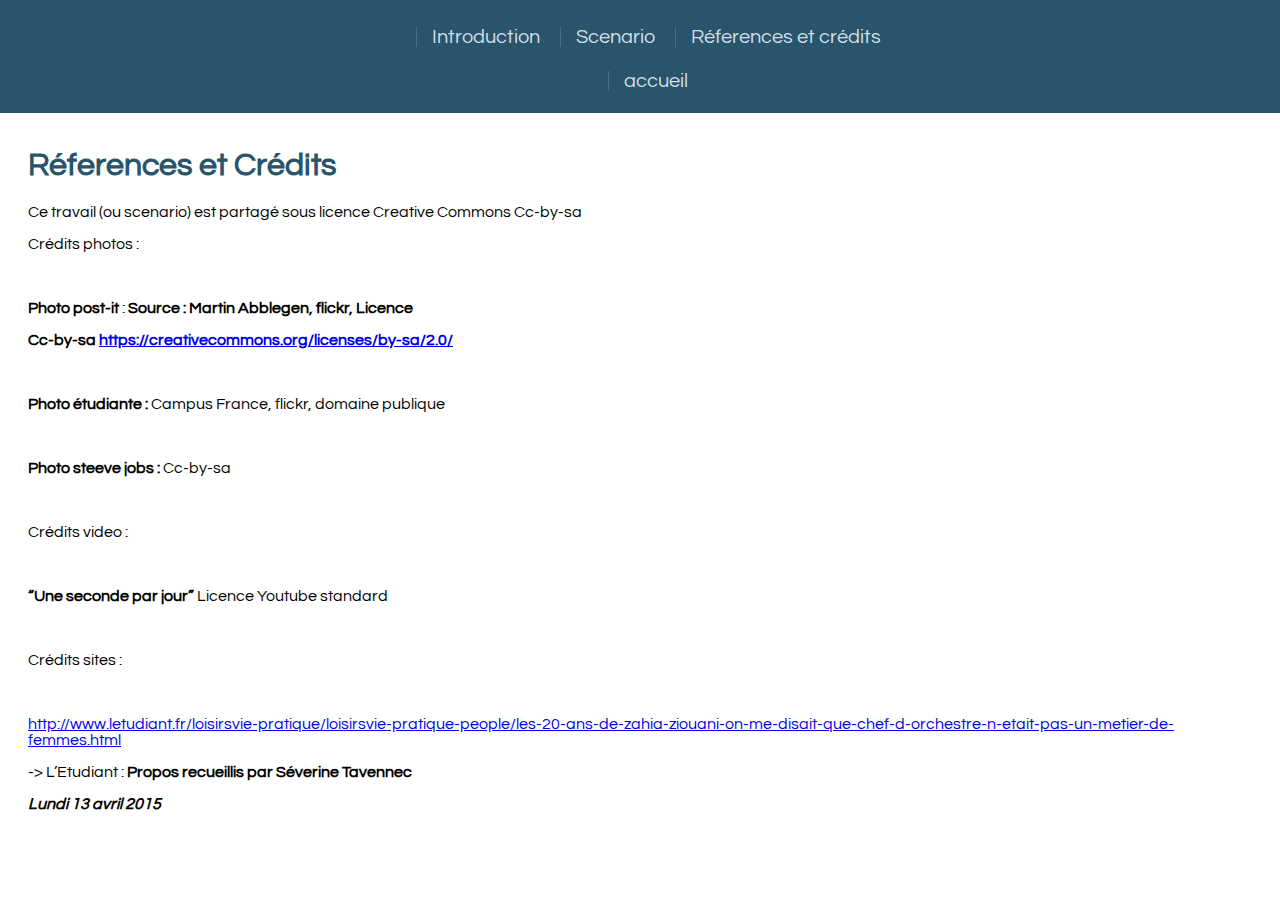
<file: references.html>
<!--references-->

<html>
<head>
<link href="css/scenario.css" rel="stylesheet" />
<link href='http://fonts.googleapis.com/css?family=Questrial' rel='stylesheet' type='text/css'>
<script src="https://ajax.googleapis.com/ajax/libs/jquery/2.1.3/jquery.min.js"></script>
   
</head>

<body class="teacher">

<div class="headingMAIN">
<p><a class="nav" href="teacher1.html">Introduction</a><a class="nav" href="sow.html">Scenario</a><a class="nav" href="references.html">Réferences et crédits</a></p><a class="nav" href="index.html">accueil</a>
</div>

<div class="content">
<h1>Réferences et Crédits</h1>

Ce travail (ou scenario) est partagé sous licence Creative Commons Cc-by-sa

<p><span style="font-weight: 400;">Cr&eacute;dits photos : </span></p>
<p>&nbsp;</p>
<p><strong>Photo post-it </strong><span style="font-weight: 400;">: </span><strong>Source : Martin Abblegen, flickr, Licence </strong></p>
<p><strong>Cc-by-sa </strong><a href="https://creativecommons.org/licenses/by-sa/2.0/"><strong>https://creativecommons.org/licenses/by-sa/2.0/</strong></a></p>
<p>&nbsp;</p>
<p><strong>Photo &eacute;tudiante : </strong><span style="font-weight: 400;">Campus France, flickr, domaine publique</span></p>
<p>&nbsp;</p>
<p><strong>Photo steeve jobs : </strong><span style="font-weight: 400;">Cc-by-sa</span></p>
<p>&nbsp;</p>
<p><span style="font-weight: 400;">Cr&eacute;dits video : </span></p>
<p>&nbsp;</p>
<p><strong>&ldquo;Une seconde par jour&rdquo;</strong><span style="font-weight: 400;"> Licence Youtube standard</span></p>
<p>&nbsp;</p>
<p><span style="font-weight: 400;">Cr&eacute;dits sites : </span></p>
<p>&nbsp;</p>
<p><a href="http://www.letudiant.fr/loisirsvie-pratique/loisirsvie-pratique-people/les-20-ans-de-zahia-ziouani-on-me-disait-que-chef-d-orchestre-n-etait-pas-un-metier-de-femmes.html"><span style="font-weight: 400;">http://www.letudiant.fr/loisirsvie-pratique/loisirsvie-pratique-people/les-20-ans-de-zahia-ziouani-on-me-disait-que-chef-d-orchestre-n-etait-pas-un-metier-de-femmes.html</span></a></p>
<p><span style="font-weight: 400;">-&gt; L&rsquo;Etudiant : </span><strong>Propos recueillis par S&eacute;verine Tavennec</strong></p>
<p><strong><em>Lundi 13 avril 2015</em></strong></p>





</div>

</body>



</html>
</file>
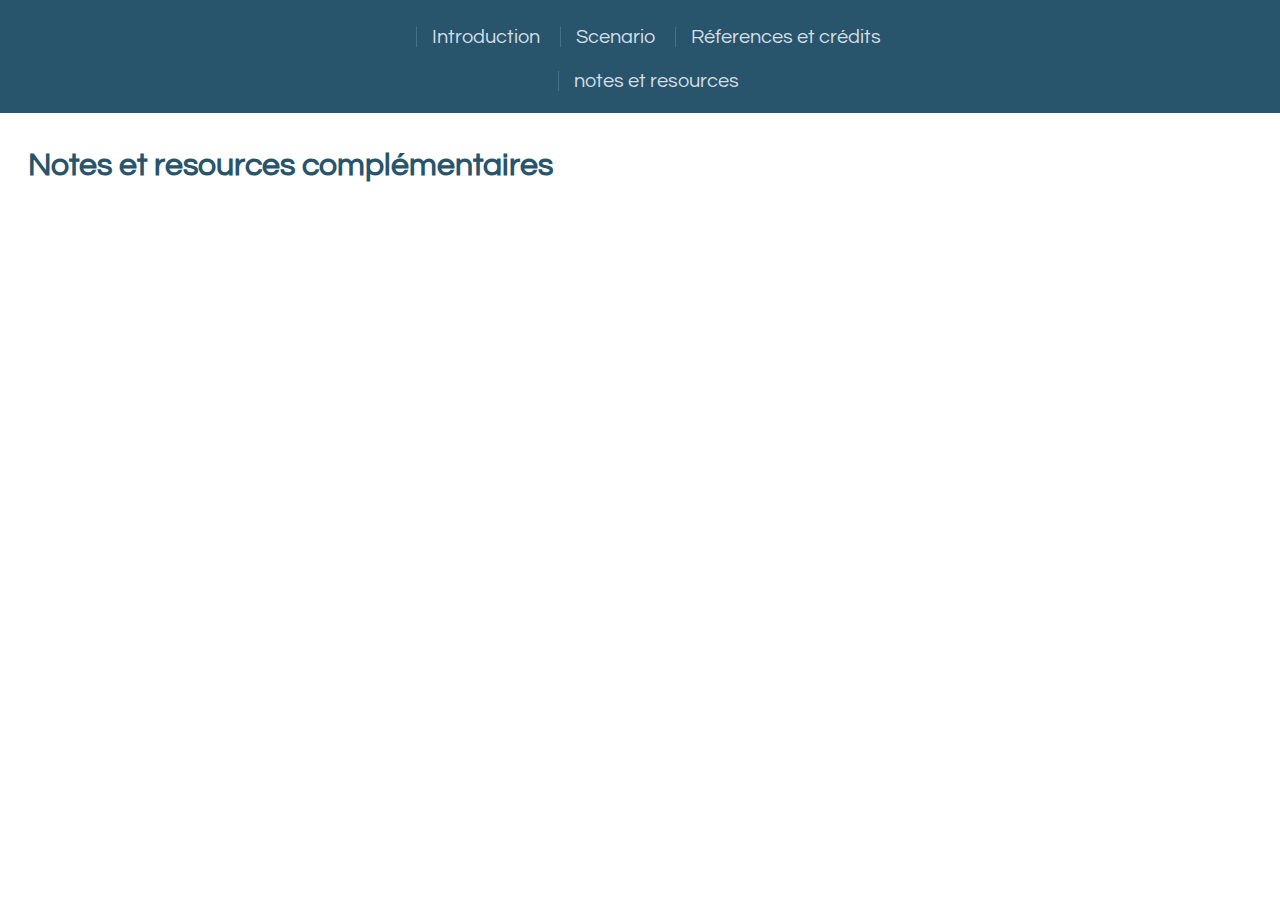
<file: resources.html>
<!--references-->

<html>
<head>
<link href="css/scenario.css" rel="stylesheet" />
<link href='http://fonts.googleapis.com/css?family=Questrial' rel='stylesheet' type='text/css'>
<script src="https://ajax.googleapis.com/ajax/libs/jquery/2.1.3/jquery.min.js"></script>
   
</head>

<body class="teacher">

<div class="headingMAIN">
<p><a class="nav" href="teacher1.html">Introduction</a><a class="nav" href="sow.html">Scenario</a><a class="nav" href="references.html">Réferences et crédits</a></p><a class="nav" href="resources.html">notes et resources</a>
</div>

<div class="content">
<h1>Notes et resources complémentaires</h1>

</div>

</body>



</html>
</file>
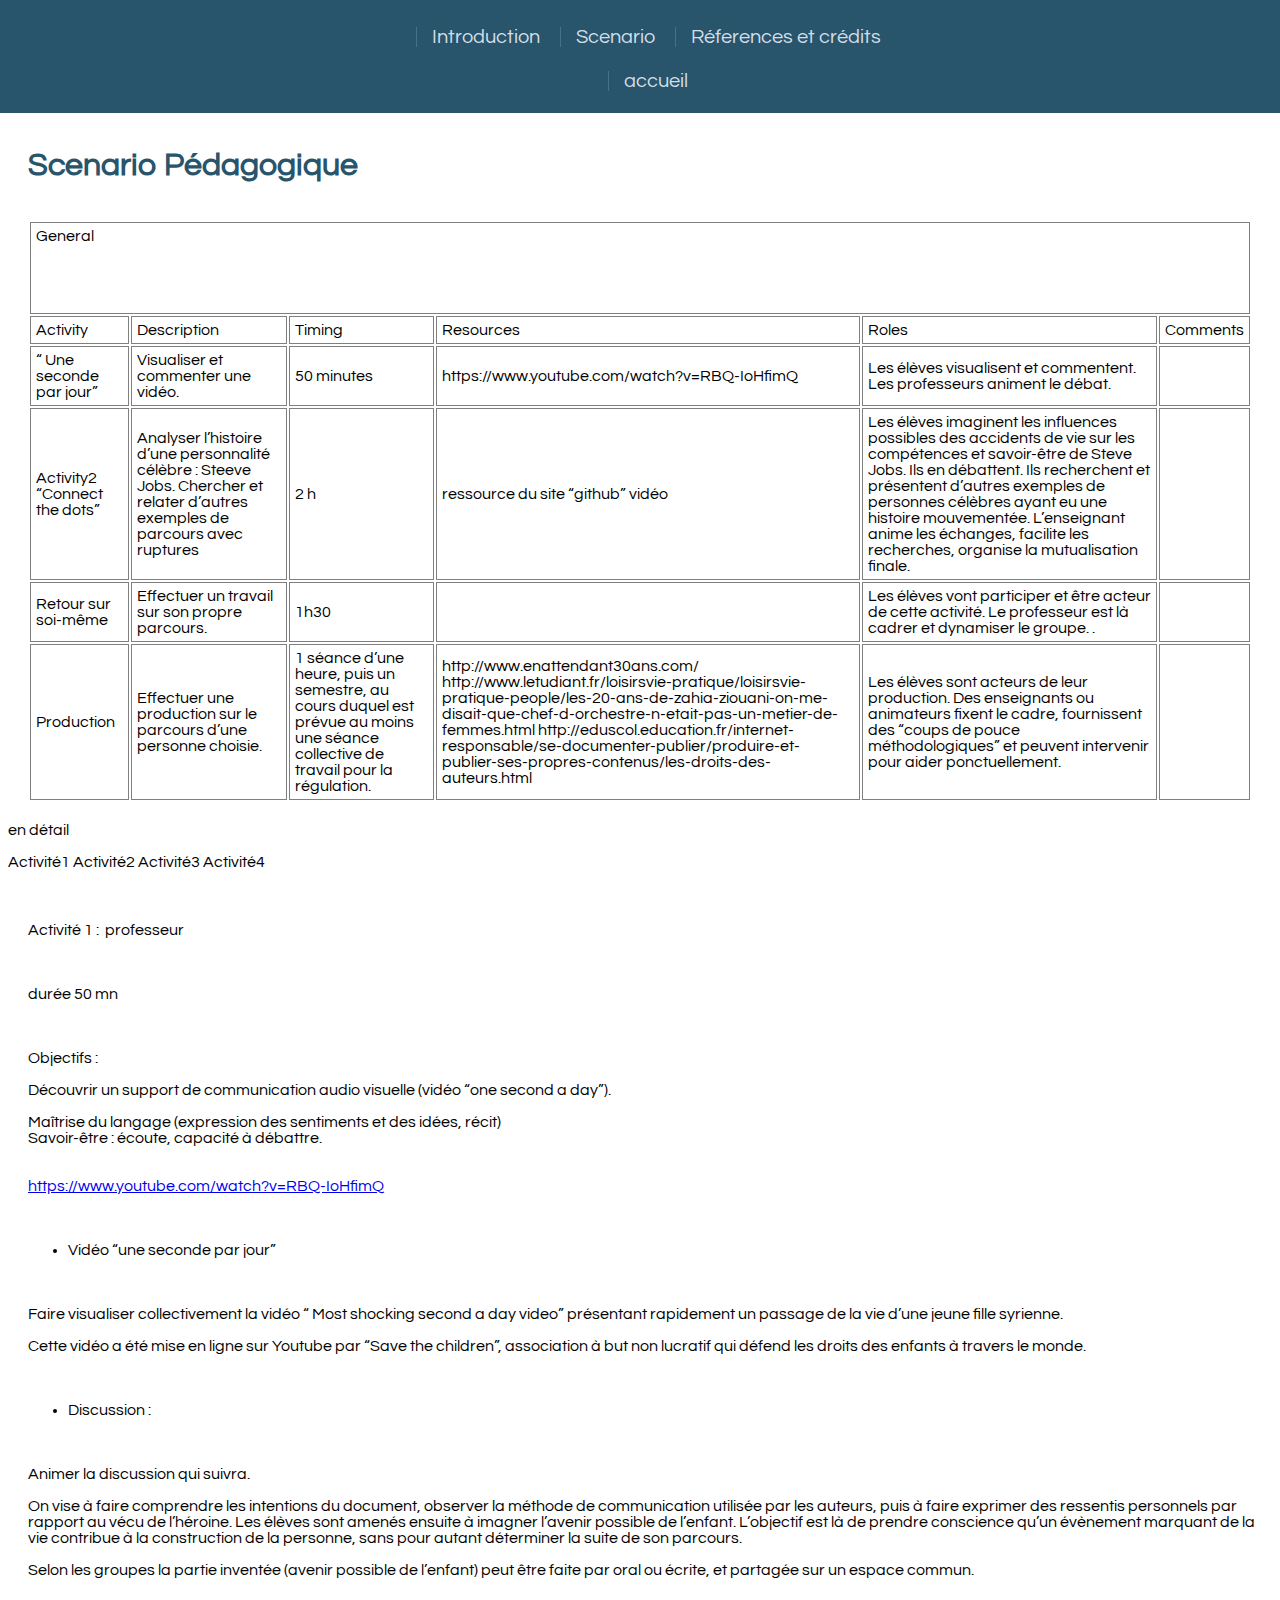
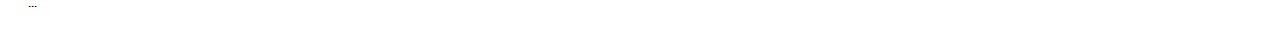
<file: sow.html>
<!--references-->

<html>
<head>
<link href="css/scenario.css" rel="stylesheet" />
<link href='http://fonts.googleapis.com/css?family=Questrial' rel='stylesheet' type='text/css'>
<script src="https://ajax.googleapis.com/ajax/libs/jquery/2.1.3/jquery.min.js"></script>
   
</head>

<body class="teacher">

<div class="headingMAIN">
<p><a class="nav" href="teacher1.html">Introduction</a><a class="nav" href="sow.html">Scenario</a><a class="nav" href="references.html">Réferences et crédits</a></p><a class="nav" href="index.html">accueil</a>
</div>

<div class="content">
<h1>Scenario Pédagogique</h1>
<br>

<table class="sow">
<tbody>
<tr>
<td  colspan="6">General<br /><br /><br /><br /><br /></td>
</tr>
<tr>
<td >Activity</td>
<td >Description</td>
<td >Timing</td>
<td >Resources</td>
<td >Roles</td>
<td >Comments</td>
</tr>
<tr>
<td >
“ Une seconde par jour”

</td>
<td >Visualiser et commenter une vidéo. 
</td>
<td >
50 minutes
</td>
<td >
https://www.youtube.com/watch?v=RBQ-IoHfimQ
</td>
<td >
Les élèves visualisent et commentent. 
Les professeurs animent le débat. 
</td>
<td >

</td>
</tr>
<tr>
<td >
Activity2
“Connect the dots”</td>
<td >
Analyser l’histoire d’une personnalité célèbre : Steeve Jobs. Chercher et relater d’autres exemples de parcours avec ruptures
</td>
<td >
2 h
</td>
<td >
ressource du site “github”
vidéo 
</td>
<td >Les élèves imaginent les influences possibles des accidents de vie sur les compétences et savoir-être de Steve Jobs.
Ils en débattent. Ils recherchent et présentent d’autres exemples de personnes célèbres ayant eu une histoire mouvementée. L’enseignant anime les échanges, facilite les recherches, organise la mutualisation finale.</td>
<td >&nbsp;</td>
</tr>
<tr>
<td>
Retour sur soi-même
</td>
<td>Effectuer un travail sur son propre parcours. </td>
<td>
1h30
</td>
<td></td>
<td>
Les élèves vont participer et être acteur de cette activité. 
Le professeur est là cadrer et dynamiser le groupe. . 
</td>
<td></td>
</tr>
<tr>
<td>
Production
</td>
<td>Effectuer une production sur le parcours d’une personne choisie. </td>
<td>1 séance d’une heure, puis un semestre, au cours duquel est prévue au moins une séance collective de travail pour la régulation.  </td>
<td>http://www.enattendant30ans.com/

http://www.letudiant.fr/loisirsvie-pratique/loisirsvie-pratique-people/les-20-ans-de-zahia-ziouani-on-me-disait-que-chef-d-orchestre-n-etait-pas-un-metier-de-femmes.html

http://eduscol.education.fr/internet-responsable/se-documenter-publier/produire-et-publier-ses-propres-contenus/les-droits-des-auteurs.html</td>
<td>
Les élèves sont acteurs de leur production. Des enseignants ou animateurs fixent le cadre, fournissent des “coups de pouce méthodologiques” et peuvent intervenir pour aider ponctuellement. 
</td>
<td></td>
</tr>
</tbody>
</table>

</div>

en détail

<p><span id="display1" class="slidebutton">Activité1</span>
<span id="display2" class="slidebutton">Activité2</span>
<span id="display3" class="slidebutton">Activité3</span>
<span id="display4" class="slidebutton">Activité4</span>

<div class="slide" id="slide1">

<p><span style="font-weight: 400;">Activit&eacute; 1 : &nbsp;professeur</span></p>
<p>&nbsp;</p>
<p><span style="font-weight: 400;">dur&eacute;e 50 mn</span></p>
<p>&nbsp;</p>
<p><span style="font-weight: 400;">Objectifs : </span></p>
<p><span style="font-weight: 400;">D&eacute;couvrir un support de communication audio visuelle (vid&eacute;o &ldquo;one second a day&rdquo;).</span></p>
<p><span style="font-weight: 400;">Ma&icirc;trise du langage (expression des sentiments et des id&eacute;es, r&eacute;cit) </span><span style="font-weight: 400;"><br /></span><span style="font-weight: 400;">Savoir-&ecirc;tre : &eacute;coute, capacit&eacute; &agrave; d&eacute;battre. </span><span style="font-weight: 400;"><br /><br /></span></p>
<p><a href="https://www.youtube.com/watch?v=RBQ-IoHfimQ"><span style="font-weight: 400;">https://www.youtube.com/watch?v=RBQ-IoHfimQ</span></a></p>
<p>&nbsp;</p>
<ul>
<li style="font-weight: 400;"><span style="font-weight: 400;">Vid&eacute;o &ldquo;une seconde par jour&rdquo;</span></li>
</ul>
<p>&nbsp;</p>
<p><span style="font-weight: 400;">Faire visualiser collectivement la vid&eacute;o &ldquo; Most shocking second a day video&rdquo; pr&eacute;sentant rapidement un passage de la vie d&rsquo;une jeune fille syrienne. </span></p>
<p><span style="font-weight: 400;">Cette vid&eacute;o a &eacute;t&eacute; mise en ligne sur Youtube par &ldquo;Save the children&rdquo;, association &agrave; but non lucratif qui d&eacute;fend les droits des enfants &agrave; travers le monde.</span></p>
<p>&nbsp;</p>
<ul>
<li style="font-weight: 400;"><span style="font-weight: 400;">Discussion :</span></li>
</ul>
<p>&nbsp;</p>
<p><span style="font-weight: 400;">Animer la discussion qui suivra. </span></p>
<p><span style="font-weight: 400;">On vise &agrave; faire comprendre les intentions du document, observer la m&eacute;thode de communication utilis&eacute;e par les auteurs, puis &agrave; faire exprimer des ressentis personnels par rapport au v&eacute;cu de l&rsquo;h&eacute;roine. Les &eacute;l&egrave;ves sont amen&eacute;s ensuite &agrave; imagner l&rsquo;avenir possible de l&rsquo;enfant. L&rsquo;objectif est l&agrave; de prendre conscience qu&rsquo;un &eacute;v&egrave;nement marquant de la vie contribue &agrave; la construction de la personne, sans pour autant d&eacute;terminer la suite de son parcours. </span></p>
<p><span style="font-weight: 400;">Selon les groupes la partie invent&eacute;e (avenir possible de l&rsquo;enfant) peut &ecirc;tre faite par oral ou &eacute;crite, et partag&eacute;e sur un espace commun.</span></p>
<p><span style="font-weight: 400;">...</span></p>
</div>

<div class="slide" id="slide2">
<p>Connect the Dots</p>
<p><span style="font-weight: 400;">Les &eacute;l&egrave;ves vont analyser des parcours de vie mouvement&eacute;es. </span></p>
<p><span style="font-weight: 400;">L&rsquo;objectif est de percevoir les comp&eacute;tences et savoir-&ecirc;tre qui peuvent d&eacute;couler d&rsquo;une exp&eacute;rience m&ecirc;me difficile. </span><span style="font-weight: 400;"><br /><br /></span></p>
<p><span style="font-weight: 400;">Les objectifs secondaires sont la recherche d&rsquo;informations sur internet. </span></p>
<p>&nbsp;</p>
<p><span style="font-weight: 400;">Dur&eacute;e : 2H</span></p>
<p><span style="font-weight: 400;">30 mn : A partir du site &rdquo;github&rdquo;, amener les &eacute;l&egrave;ves &agrave; identifier le personnage (Steve Jobs), et les faire r&eacute;agir collectivement sur les influences possibles des &eacute;v&egrave;nements qui ont provoqu&eacute; des ruptures dans sa vie. Quelles pouvaient en &ecirc;tre les cons&eacute;quences n&eacute;gatives et positives ?</span></p>
<p><span style="font-weight: 400;">La vid&eacute;o permettra de voir la mani&egrave;re dont Steve Jobs pr&eacute;sente lui-m&ecirc;me l&rsquo;influence de ces &eacute;v&egrave;nements.</span></p>
<p><span style="font-weight: 400;">Laisser les &eacute;l&egrave;ves r&eacute;agir &agrave; cette vid&eacute;o et exprimer leur ressenti.</span></p>
<p><span style="font-weight: 400;">40 mn : Leur demander ensuite de rechercher eux-m&ecirc;mes sur internet, seuls ou en bin&ocirc;mes, d&rsquo;autres parcours mouvement&eacute;s (tels que celui de Bernard Stiegler, de Philippe Croizon&hellip;) et de r&eacute;sumer ces parcours</span></p>
<p><span style="font-weight: 400;">30 mn : pr&eacute;sentation des parcours par oral.</span></p>
<p><span style="font-weight: 400;">Conclusion de la s&eacute;ance : annoncer la suite du sc&eacute;nario (activit&eacute; production).</span></p>
</div>

<div class="slide" id="slide3">
<p><span style="font-weight: 400;">Activit&eacute; 3 reflexion personnelle</span></p>
<p><span style="font-weight: 400;">...</span></p>
<p><span style="font-weight: 400;">ressource pour les enseignants ou animateurs</span></p>
<p>&nbsp;</p>
<p><span style="font-weight: 400;">Dur&eacute;e : 1H30</span></p>
<p>&nbsp;</p>
<p><span style="font-weight: 400;">Les apprenants vont faire un r&eacute;cit de leur parcours personnel.</span></p>
<p><span style="font-weight: 400;">L'objectif est de les amener &agrave; se conna&icirc;tre et &agrave; parler d'eux, et &agrave; constater qu'un parcours est fait d'&eacute;l&eacute;ments stables et d'&eacute;v&egrave;nements qui provoquent des changements.</span></p>
<p>&nbsp;</p>
<p><span style="font-weight: 400;">D&eacute;roulement :</span></p>
<p><span style="font-weight: 400;">3 phases :</span></p>
<p><span style="font-weight: 400;">1/ Mutualisation (20 mn)</span></p>
<ul>
<li style="font-weight: 400;"><span style="font-weight: 400;">regroupement de billets (post-it num&eacute;riques sur trois murs virtuels de type Padlet ou post-il r&eacute;els sur trois tableaux). Les apprenants (et l'animateur) &eacute;crivent sur des billets de couleurs diff&eacute;rentes </span></li>
<ul>
<li style="font-weight: 400;"><span style="font-weight: 400;">une id&eacute;e ou citation qui les a </span> <span style="font-weight: 400;">fait changer, </span></li>
<li style="font-weight: 400;"><span style="font-weight: 400;">une rencontre qui les a fait changer, </span></li>
<li style="font-weight: 400;"><span style="font-weight: 400;">un &eacute;v&eacute;nement qui les a fait &eacute;voluer ou les a marqu&eacute;s. </span></li>
</ul>
</ul>
<p>&nbsp;</p>
<p><span style="font-weight: 400;">Ils placent leurs contributions sur les panneaux pr&eacute;vus &agrave; cet effet. Chacun doit poser au moins un post-it mais il n'est pas obligatoire de traiter les trois th&egrave;mes. </span></p>
<p><span style="font-weight: 400;">2/ Commentaires (20 mn)</span></p>
<ul>
<li style="font-weight: 400;"><span style="font-weight: 400;">Lecture et commentaire des </span> <span style="font-weight: 400;">panneaux : le groupe se d&eacute;place devant les panneaux s'ils sont </span> <span style="font-weight: 400;">r&eacute;els, on les affiche successivement s'ils sont virtuels. </span> <span style="font-weight: 400;">Expression orale, travail sur l'&eacute;coute mutuelle et le respect des </span> <span style="font-weight: 400;">diff&eacute;rences. </span></li>
</ul>
<p>&nbsp;</p>
<p><span style="font-weight: 400;">3/ Production individuelle (50 mn)</span></p>
<ul>
<li style="font-weight: 400;"><span style="font-weight: 400;">Les &eacute;l&egrave;ves sont invit&eacute;s &agrave; r&eacute;fl&eacute;chir individuellement sur ce qui est durable dans leur vie et </span> <span style="font-weight: 400;">caract&eacute;rise leur identit&eacute;, en terme de loisirs, de projet, de </span> <span style="font-weight: 400;">traits de caract&egrave;res, de langages parl&eacute;s, de savoir faire.... Le support de cette r&eacute;flexion peut &ecirc;tre un petit r&eacute;cit de vie (il </span> <span style="font-weight: 400;">peut &ecirc;tre plus ou moins humouristique mais doit &ecirc;tre sinc&egrave;re) ou </span> <span style="font-weight: 400;">un curriculum vitae (qui peut &ecirc;tre plus ou moins formel). Cette </span> <span style="font-weight: 400;">production est mutualis&eacute;e, soit par oral (lecture en fin de s&eacute;ance) soit par d&eacute;p&ocirc;t sur un espace de partage. </span></li>
</ul>
<p><span style="font-weight: 400;">...</span></p>
<p><span style="font-weight: 400;">...</span></p>
<p><br /><br /></p>
<p><span style="font-weight: 400;">&hellip;</span></p>

</div>

<div class="slide" id="slide4">
<p><span style="font-weight: 400;">Activit&eacute; 4 production (&eacute;venement)</span></p>
<p>&nbsp;</p>
<p><span style="font-weight: 400;">Ressource enseignant ou animateur :</span></p>
<p>&nbsp;</p>
<p><span style="font-weight: 400;">dur&eacute;e : 1 semestre. Pr&eacute;voir des s&eacute;ances en pr&eacute;sence d&rsquo;enseignants ou d&rsquo;animateurs, par exemple dans le cadre de l&rsquo;&eacute;ducation aux m&eacute;dias, du fran&ccedil;ais ou de l&rsquo;accompagnement personnalis&eacute; (m&eacute;thodologie).</span></p>
<p>&nbsp;</p>
<p><span style="font-weight: 400;">Objectifs : </span></p>
<p><span style="font-weight: 400;">Les &eacute;l&egrave;ves vont produire un document de communication pr&eacute;sentant une biographie. Elle peut concerner eux-m&ecirc;mes, un personne connue localement ou une personne c&eacute;l&egrave;bre. Les consignes les invitent &agrave; valoriser les ruptures et les continuit&eacute;s du parcours de vie choisi. Elles attirent aussi l&rsquo;attention sur la n&eacute;cessit&eacute; de respecter le droit (notamment droit de l&rsquo;image et le droit &agrave; l&rsquo;image) et fournissent des ressources pour apprendre ce droit (comment citer).</span></p>
<p><span style="font-weight: 400;">La pr&eacute;sentation vise un public large et sera montr&eacute;e lors d&rsquo;un &eacute;v&egrave;nement collectif en fin d&rsquo;ann&eacute;e (portes ouvertes, f&ecirc;te de fin d&rsquo;ann&eacute;e, exposition&hellip;). La forme de la production reste libre (affiche, court-metrage, blog, interview&hellip;). Les pr&eacute;sentations non adapt&eacute;es &agrave; une pr&eacute;sentation de viu seront partag&eacute;es sur le site de l&rsquo;&eacute;tablissement. Les &eacute;l&egrave;ves peuvent travailler en groupe ou individuellement. </span></p>
<p>&nbsp;</p>
<p><span style="font-weight: 400;">D&eacute;roulement : </span></p>
<p><span style="font-weight: 400;">La 1&egrave;re s&eacute;ance sera collective, et permettra le choix de la personne dont la vie va &ecirc;tre racont&eacute;e, la constitution des groupes &eacute;ventuels, ainsi que la pr&eacute;sentation des &ldquo;coups de pouce m&eacute;thodologiques&rdquo;. </span></p>
<p><span style="font-weight: 400;">Les s&eacute;ances collectives suivantes seront &eacute;chelonn&eacute;es dans le temps pour permettre d&rsquo;&eacute;tayer la m&eacute;thode, et l&rsquo;avancement du travail.</span></p>
<p><span style="font-weight: 400;">...</span></p>

</div>

<script type="text/javascript">// <![CDATA[



    $(".slidebutton").hover(
	 function(){
		 $(this).css("color", "#A1D6DE")},
	 function() {
                 $(this).css("color", "#505050")
     });
     $("#display1").click(
	 function(){
                 $(".slide").css("display", "none");
                 $("#slide1").css("display", "block");
				 
     });


     $("#display2").click(
	 function(){
                 $(".slide").css("display", "none");
                 $("#slide2").css("display", "block");
				
     });

     $("#display3").click(
	 function(){
                 $(".slide").css("display", "none");
                 $("#slide3").css("display", "block");
				
     });

     $("#display4").click(
	 function(){
                 $(".slide").css("display", "none");
                 $("#slide4").css("display", "block");
				
     });
// ]]></script>

</body>



</html>
</file>
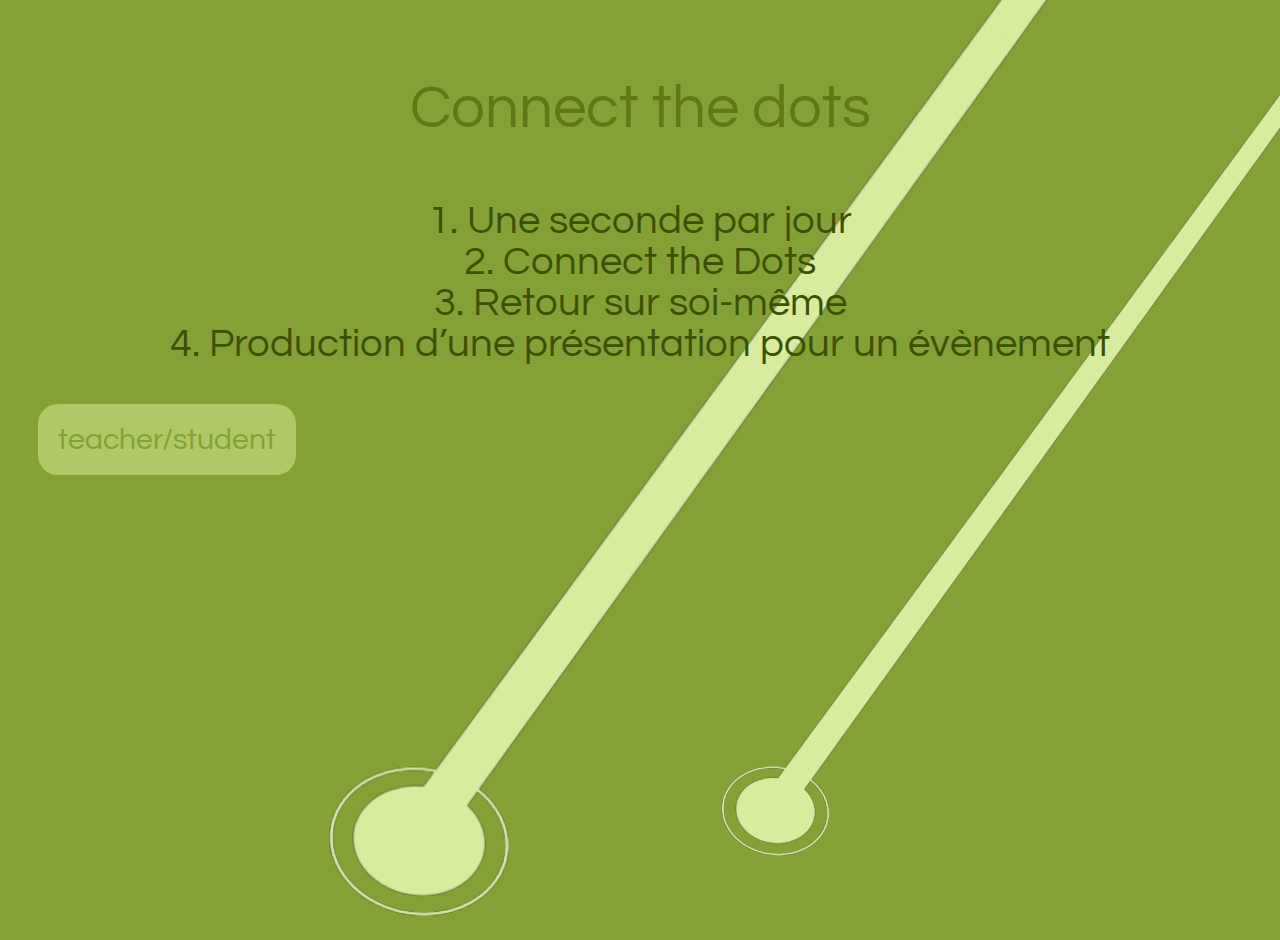
<file: student_frontpage.html>
<!-- FRONT PAGE -->
<!DOCTYPE html>
<html>
<head>
<title>Student front page</title>
<link href="css/student.css" rel="stylesheet" />
<link href='http://fonts.googleapis.com/css?family=Questrial' rel='stylesheet' type='text/css'>
<script src="https://ajax.googleapis.com/ajax/libs/jquery/2.1.3/jquery.min.js"></script>
   
</head>

<body>
<img class="graphic" src="img/Visu_3.png" alt="" width="600" style="bottom:30px;"/></p>

<div class="content">
<p style="font-size:60px;">Connect the dots</p>

<a class="menu" href="activity1.html">1. Une seconde par jour</a>
<br>
<a class="menu" href="activity2.html">2. Connect the Dots</a>
<br>
<a class="menu" href="activity3.html">3. Retour sur soi-même
</a>
<br>
<a class="menu" href="activity4.html">4. Production d’une présentation pour un évènement
</a>
</div>
<img class="graphic" src="img/Visu_3.png" alt="" width="1000" /></p>
<br>
</br>
<a class="mybutt" href="index.html">teacher/student</a>
</body>



</html>
</file>
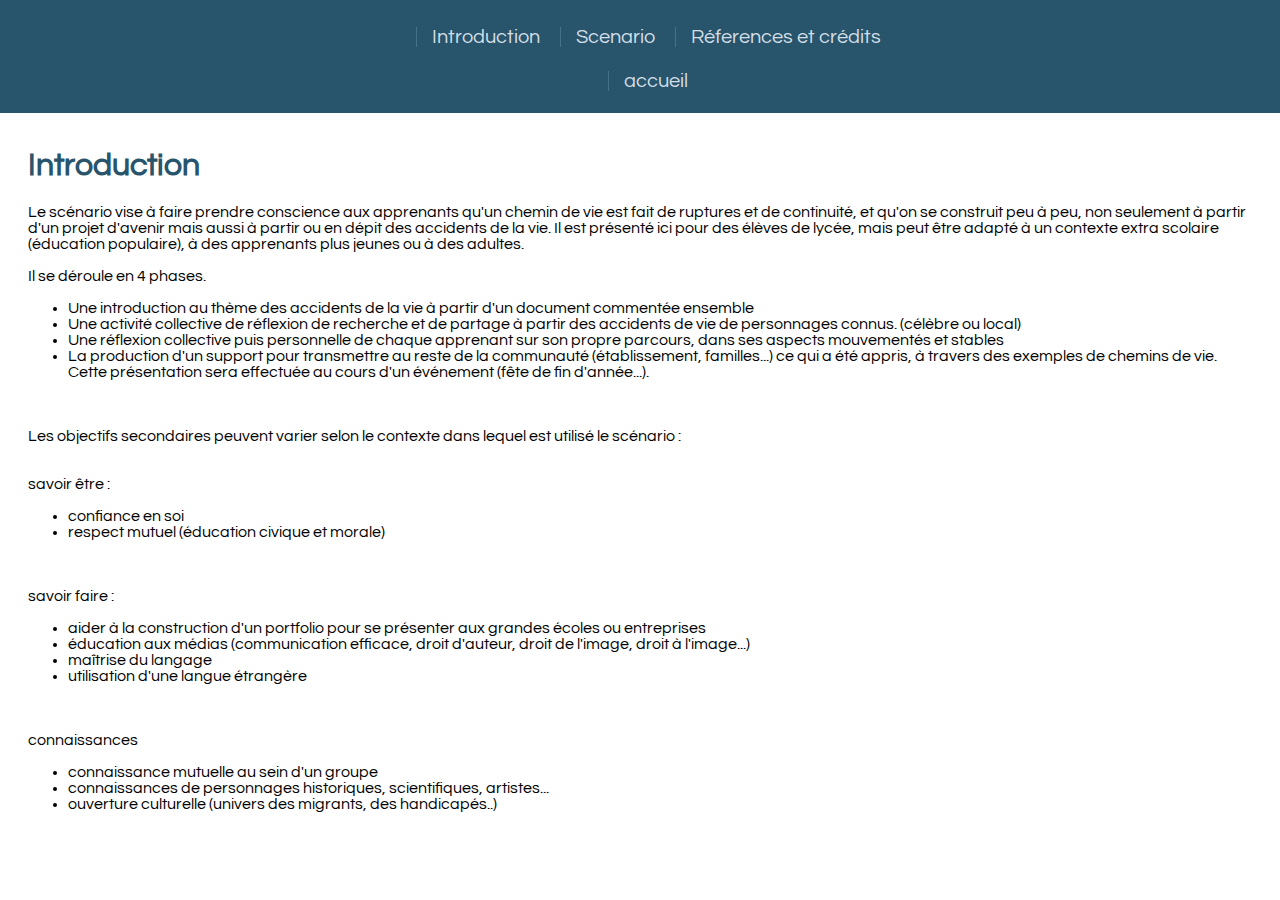
<file: teacher1.html>
<!--references-->

<html>
<head>
<link href="css/scenario.css" rel="stylesheet" />
<link href='http://fonts.googleapis.com/css?family=Questrial' rel='stylesheet' type='text/css'>
<script src="https://ajax.googleapis.com/ajax/libs/jquery/2.1.3/jquery.min.js"></script>
   
</head>

<body class="teacher">

<div class="headingMAIN">
<p><a class="nav" href="teacher1.html">Introduction</a><a class="nav" href="sow.html">Scenario</a><a class="nav" href="references.html">Réferences et crédits</a></p><a class="nav" href="index.html">accueil</a>
</div>

<div class="content">

<h1>Introduction</h1>
<p><span style="font-weight: 400;">Le sc&eacute;nario vise &agrave; faire prendre conscience aux apprenants qu'un chemin de vie est fait de ruptures et de continuit&eacute;, et qu'on se construit peu &agrave; peu, non seulement &agrave; partir d'un projet d'avenir mais aussi &agrave; partir ou en d&eacute;pit des accidents de la vie. Il est pr&eacute;sent&eacute; ici pour des &eacute;l&egrave;ves de lyc&eacute;e, mais peut &ecirc;tre adapt&eacute; &agrave; un contexte extra scolaire (&eacute;ducation populaire), &agrave; des apprenants plus jeunes ou &agrave; des adultes.</span></p>
<p><span style="font-weight: 400;">Il se d&eacute;roule en 4 phases.</span></p>
<ul>
<li style="font-weight: 400;"><span style="font-weight: 400;">Une introduction au th&egrave;me des </span> <span style="font-weight: 400;">accidents de la vie &agrave; partir d'un document comment&eacute;e ensemble</span></li>
<li style="font-weight: 400;"><span style="font-weight: 400;">Une activit&eacute; collective de réflexion de recherche et de partage à </span> <span style="font-weight: 400;">partir des accidents de vie de personnages connus. </span> <span style="font-weight: 400;">(c&eacute;l&egrave;bre ou local)</span></li>
<li style="font-weight: 400;"><span style="font-weight: 400;">Une r&eacute;flexion collective puis </span> <span style="font-weight: 400;">personnelle de chaque apprenant sur son propre parcours, dans ses </span> <span style="font-weight: 400;">aspects mouvement&eacute;s et stables</span></li>
<li style="font-weight: 400;"><span style="font-weight: 400;">La production d'un support pour </span> <span style="font-weight: 400;">transmettre au reste de la communaut&eacute; (&eacute;tablissement, familles...) </span> <span style="font-weight: 400;">ce qui a &eacute;t&eacute appris, à travers des exemples de chemins de vie. Cette pr&eacute;sentation sera effectu&eacute;e au cours </span> <span style="font-weight: 400;">d'un &eacute;v&eacute;nement (f&ecirc;te de fin d'ann&eacute;e...).</span></li>
</ul>
<p>&nbsp;</p>
<p><span style="font-weight: 400;">Les objectifs secondaires peuvent varier selon le contexte dans lequel est utilis&eacute; le sc&eacute;nario :</span></p>
<p><span style="font-weight: 400;"><br /></span><span style="font-weight: 400;">savoir &ecirc;tre : </span></p>
<ul>
<li style="font-weight: 400;"><span style="font-weight: 400;">confiance en soi</span></li>
<li style="font-weight: 400;"><span style="font-weight: 400;">respect mutuel (&eacute;ducation civique et morale)</span></li>
</ul>
<p>&nbsp;</p>
<p><span style="font-weight: 400;">savoir faire : </span></p>
<ul>
<li style="font-weight: 400;"><span style="font-weight: 400;">aider &agrave; la construction d'un </span> <span style="font-weight: 400;">portfolio pour se pr&eacute;senter aux grandes &eacute;coles ou entreprises</span></li>
<li style="font-weight: 400;"><span style="font-weight: 400;">&eacute;ducation aux m&eacute;dias (communication efficace, droit d'auteur, droit de l'image, droit &agrave; </span> <span style="font-weight: 400;">l'image...)</span></li>
<li style="font-weight: 400;"><span style="font-weight: 400;">ma&icirc;trise du langage</span></li>
<li style="font-weight: 400;"><span style="font-weight: 400;">utilisation d'une langue &eacute;trang&egrave;re</span></li>
</ul>
<p>&nbsp;</p>
<p><span style="font-weight: 400;">connaissances</span></p>
<ul>
<li style="font-weight: 400;"><span style="font-weight: 400;">connaissance mutuelle au sein d'un </span> <span style="font-weight: 400;">groupe</span></li>
<li style="font-weight: 400;"><span style="font-weight: 400;">connaissances de personnages historiques, scientifiques, artistes...</span></li>
<li style="font-weight: 400;"><span style="font-weight: 400;">ouverture culturelle (univers des migrants, des handicap&eacute;s..)</span></li>
</ul>
</div>

</body>



</html>
</file>
<file: css/scenario.css>
body{
	font-family:questrial;
    background-color:#477187;		
}

.teacher {
	background-color:white;	
}
.headingMAIN {
	position: fixed;
	height: 100px;
	background: #28546C;
	width:100%;
	margin-left:-10px;
	margin-top:-15px;
	padding:10px;
	text-align:center;
	font-size:24px;
	color:#477187;
	
}

.contentMAIN {
text-align:center;
padding-top:100px;
}

.content {
	padding:20px;
	padding-top:120px;
	
}

.slide{
	position: absolute;
	padding:20px;
	display:none;	
}

#slide1 {
	display:block;
}

h1 {
	color:#28546C;
}

.bigbutt {

	background-color:#6F90A2;
	padding:20px;
	border-radius:20px;
	color:#D3DFE6;
	font-size:30px;
	text-decoration:none;
	margin:20px;
}

.nav {
	color:#D3DFE6;
	font-size:20px;
	text-decoration:none;
	margin:10px;
	padding-left:15px;
	border-left: solid 1px #477187;
}

.sow td {
	border: 1px solid gray;
	padding: 5px;
}




/* BASE QUIZ STYLES */
/* These styles ensure that the necessary elements are hidden for toggling */

/* DO NOT EDIT UNLESS YOU KNOW WHAT YOU ARE DOING!! */

.startQuiz,
.nextQuestion,
.backToQuestion,
.questions li.question,
.questions li.question .responses,
.questions li.question .responses .correct,
.questions li.question .responses .incorrect,
.quizResults {
    display: none;
}

/* If response messages are disabled or only shown on quiz completion,
   nextQuestion button IS checkAnswer button - so it must be displayed */
.nextQuestion.checkAnswer {
    display: block;
}

ol.questions,
ul.answers,
ul.responses,
ol.questions li,
ul.answers li,
ul.responses li {
    list-style-type: none;
}
</file>
<file: css/student.css>
body {
	background-color:#84A136;
	color: #5E7915;
	font-family: Questrial;
	font-size:20px;
	padding: 10px;
}

.menu {
	text-decoration:none;
	color:#3B5100;
	font-size:40px;
	
	
}

.content {
	position:relative;
	text-align:center;
	
}

.content2 {
	color:#3B5100;
	font-size:25px;
}

.graphic {
	position:absolute;
	right:-30px;
	bottom:-40px;
	z-index:-2;
}

.film {
	text-align:center;
}

.mybutt {
		background-color:#AEC965;
	padding:20px;
	border-radius:20px;
	color:#84A136;
	font-size:30px;
	text-decoration:none;
	margin:20px;
}
</file>
